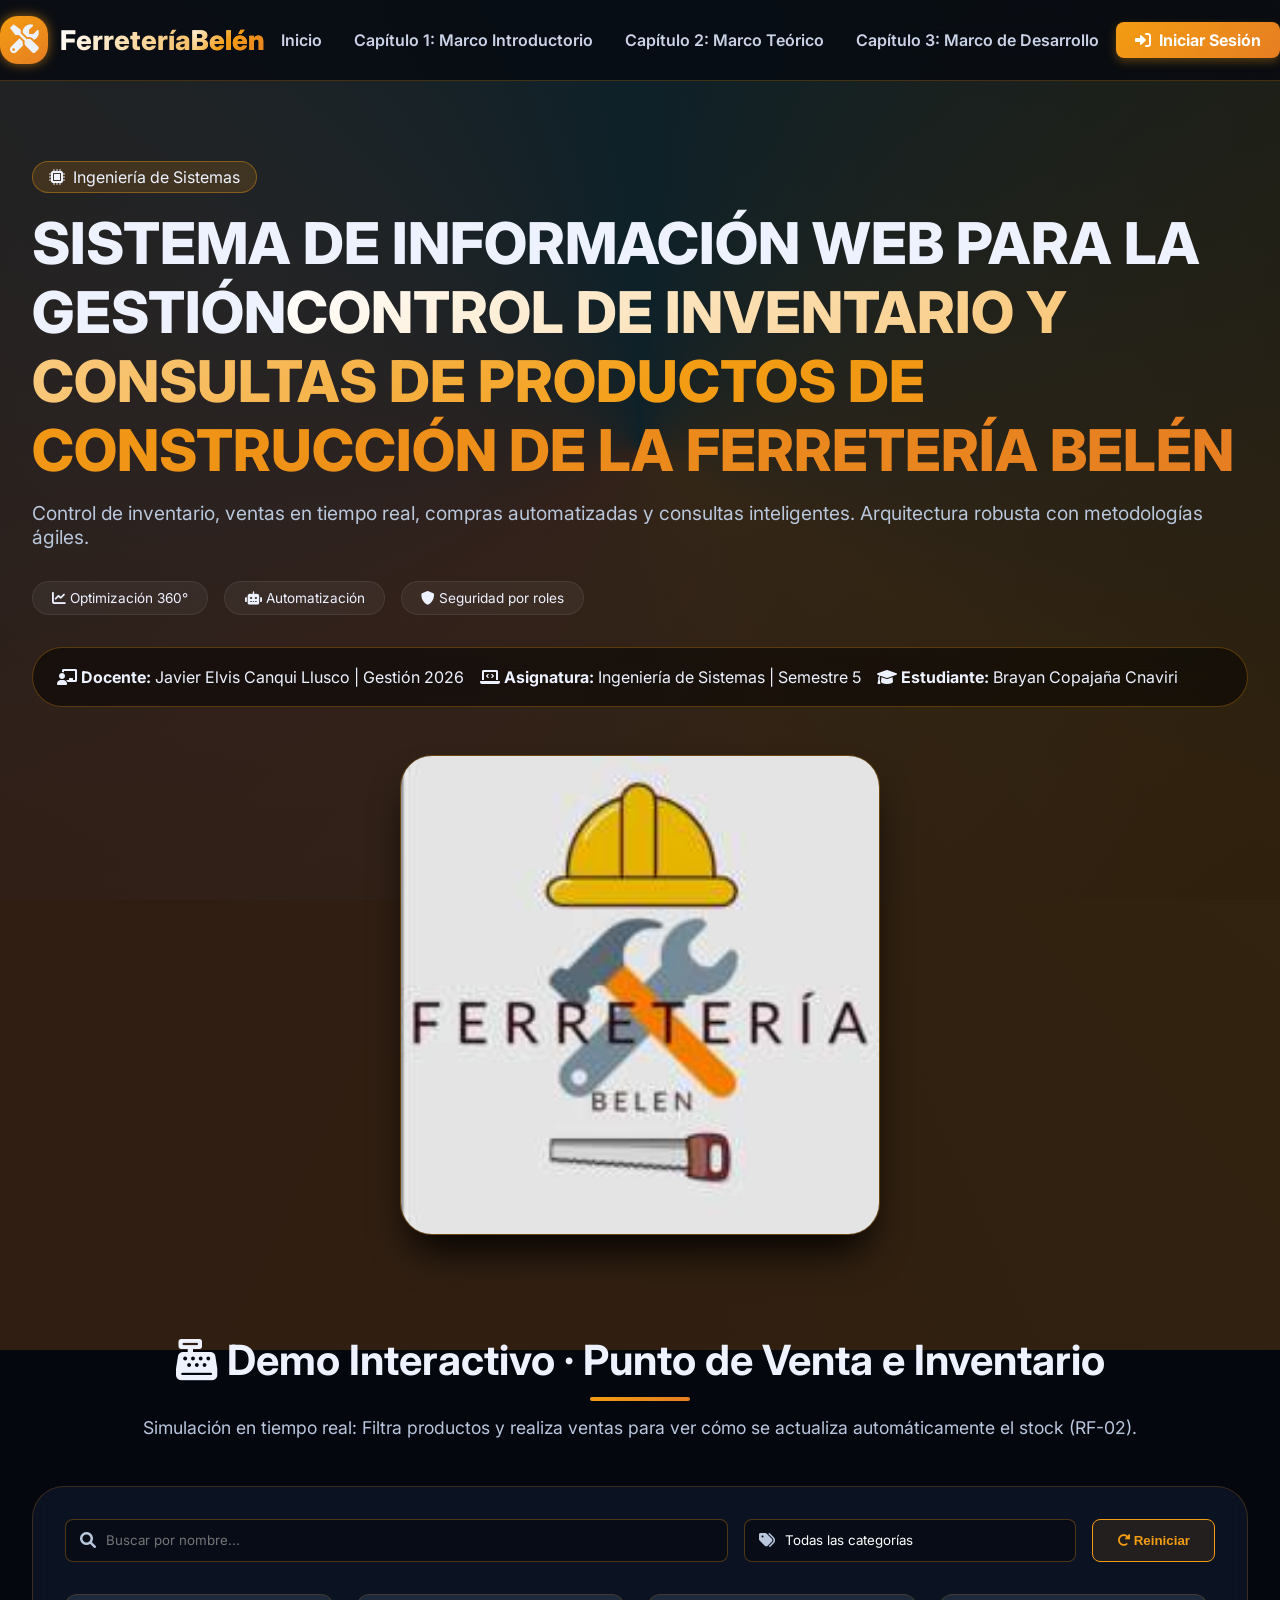
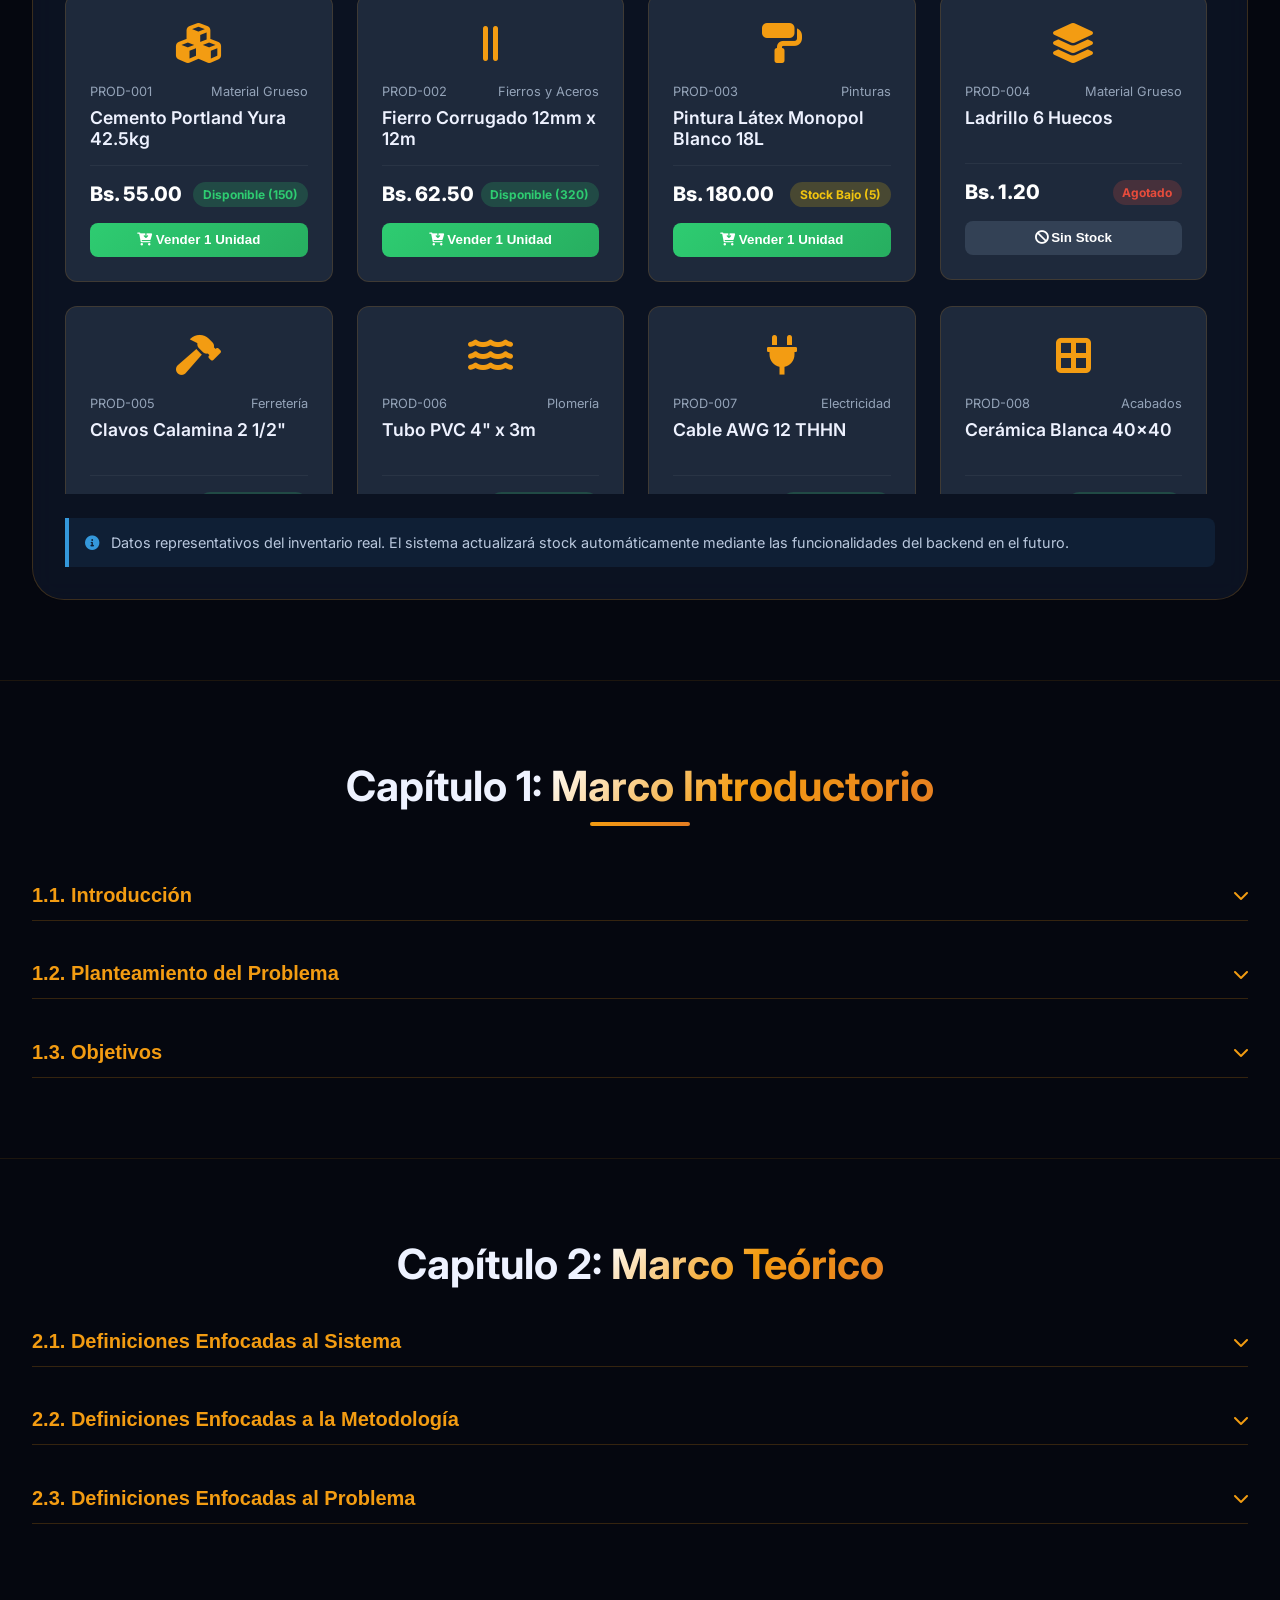
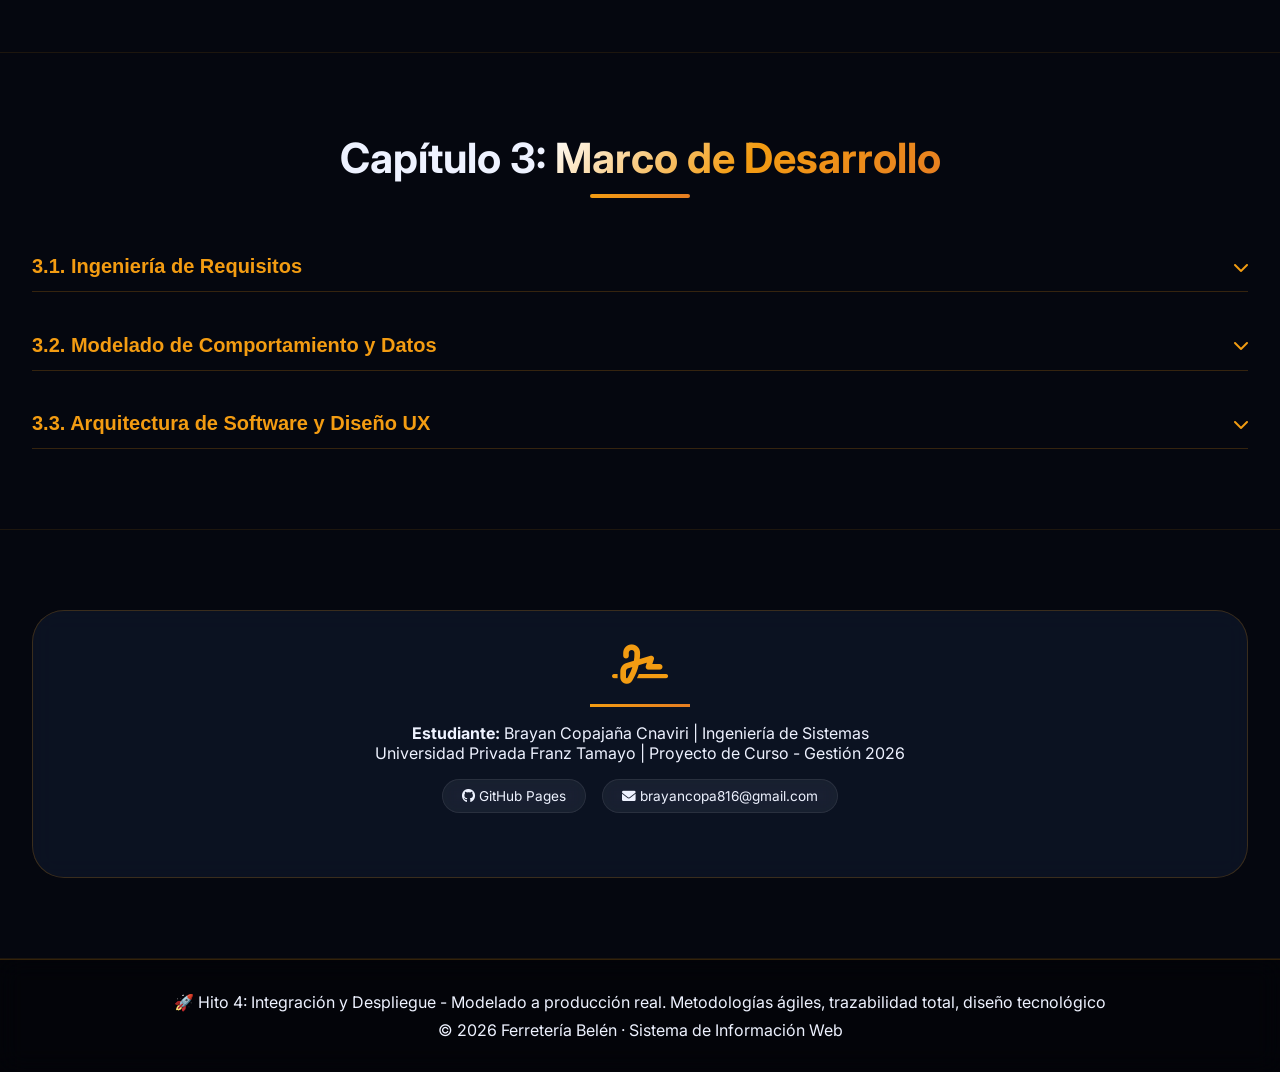
<file: index.html>
<!DOCTYPE html>
<html lang="es">
<head>
    <meta charset="UTF-8">
    <meta name="viewport" content="width=device-width, initial-scale=1.0, viewport-fit=cover">
    <title>Ferretería Belén | Sistema de Gestión 4.0 - ISI-511</title>
    <!-- Google Fonts & Font Awesome 6 -->
    <link href="https://fonts.googleapis.com/css2?family=Inter:opsz,wght@14..32,300;400;600;700;800;900&display=swap" rel="stylesheet">
    <link rel="stylesheet" href="https://cdnjs.cloudflare.com/ajax/libs/font-awesome/6.0.0-beta3/css/all.min.css">
    <!-- CSS Propios -->
    <link rel="stylesheet" href="assets/css/style.css">
    <link rel="stylesheet" href="assets/css/responsive.css">
</head>
<body>
<div class="bg-aura"></div>

<header class="header">
    <div class="container nav-container">
        <div class="logo">
            <div class="logo-icon"><i class="fas fa-tools"></i></div>
            <div class="logo-text">Ferretería<span class="gradient-text">Belén</span></div>
        </div>
        <button class="mobile-toggle" id="menuToggle"><i class="fas fa-bars"></i></button>
        <nav class="nav-menu" id="navMenu">
            <ul>
                <li><a href="#inicio" class="nav-link">Inicio</a></li>
                <li><a href="#capitulo1" class="nav-link">Capítulo 1: Marco Introductorio</a></li>
                <li><a href="#capitulo2" class="nav-link">Capítulo 2: Marco Teórico</a></li>
                <li><a href="#capitulo3" class="nav-link">Capítulo 3: Marco de Desarrollo</a></li>
            </ul>
        </nav>

        <!-- Acceso al Sistema -->
        <div class="system-access" style="display: flex; gap: 1rem; align-items: center;">
            <a href="login.html" class="btn-login-static" style="background: linear-gradient(135deg, #f39c12, #e67e22); color: #fff; padding: 0.5rem 1.2rem; border-radius: 8px; font-weight: 700; text-decoration: none; display: flex; align-items: center; gap: 0.5rem; transition: 0.3s; box-shadow: 0 4px 10px rgba(243,156,18,0.3);">
                <i class="fas fa-sign-in-alt"></i> Iniciar Sesión
            </a>
        </div>
    </div>
</header>   

<main>
    <section id="inicio" class="hero">
        <div class="container hero-content">
            <div class="hero-text">
                <div class="hero-badge"><i class="fas fa-microchip"></i> Ingeniería de Sistemas </div>
                <h1>SISTEMA DE INFORMACIÓN WEB PARA LA GESTIÓN<span class="gradient-text">CONTROL DE INVENTARIO Y CONSULTAS DE PRODUCTOS DE CONSTRUCCIÓN DE LA FERRETERÍA BELÉN</span></h1>
                <p>Control de inventario, ventas en tiempo real, compras automatizadas y consultas inteligentes. Arquitectura robusta con metodologías ágiles.</p>
                <div class="stats-chip">
                    <span class="chip"><i class="fas fa-chart-line"></i> Optimización 360°</span>
                    <span class="chip"><i class="fas fa-robot"></i> Automatización</span>
                    <span class="chip"><i class="fas fa-shield-alt"></i> Seguridad por roles</span>
                </div>
                <div class="hero-card">
                    <div><i class="fas fa-chalkboard-user"></i> <strong>Docente:</strong> Javier Elvis Canqui Llusco | Gestión 2026</div>
                    <div><i class="fas fa-laptop-code"></i> <strong>Asignatura:</strong> Ingeniería de Sistemas | Semestre 5</div>
                    <div><i class="fas fa-graduation-cap"></i> <strong>Estudiante:</strong> Brayan Copajaña Cnaviri</div>
                </div>
            </div>
            <div class="hero-img">
                <img src="assets/img/Logo.jpg" alt="Dashboard Ferretería">
            </div>
        </div>
    </section>



    </section>

<!-- DEMO INTERACTIVO: Consulta de productos (simulación frontend) -->
<section id="demo" class="section demo-section" style="padding-top: 2rem;">
    <div class="container">
        <div class="section-header">
            <h2><i class="fas fa-cash-register"></i> Demo Interactivo · Punto de Venta e Inventario</h2>
            <div class="gradient-line"></div>
            <p style="color: #b9c7dd; margin-top: 1rem; font-size: 1.1rem;">Simulación en tiempo real: Filtra productos y realiza ventas para ver cómo se actualiza automáticamente el stock (RF-02).</p>
        </div>
        <div class="glass-card demo-card" style="padding: 2rem;">
            <div class="filters-bar" style="display: flex; gap: 1rem; margin-bottom: 2rem; flex-wrap: wrap;">
                <div class="search-box" style="flex: 2; position: relative;">
                    <i class="fas fa-search" style="position: absolute; left: 15px; top: 50%; transform: translateY(-50%); color: #b9c7dd;"></i>
                    <input type="text" id="searchInput" placeholder="Buscar por nombre..." aria-label="Buscar producto" style="width: 100%; background: rgba(0,0,0,0.3); border: 1px solid rgba(243,156,18,0.3); color: white; padding: 0.8rem 1rem 0.8rem 2.5rem; border-radius: 8px; outline: none; font-family: 'Inter', sans-serif;">
                </div>
                <div class="category-filter" style="flex: 1; position: relative;">
                    <i class="fas fa-tags" style="position: absolute; left: 15px; top: 50%; transform: translateY(-50%); color: #b9c7dd;"></i>
                    <select id="categorySelect" style="width: 100%; background: rgba(0,0,0,0.3); border: 1px solid rgba(243,156,18,0.3); color: white; padding: 0.8rem 1rem 0.8rem 2.5rem; border-radius: 8px; outline: none; font-family: 'Inter', sans-serif; appearance: none; cursor: pointer;">
                        <option value="all" style="background: #0a0f1f;">Todas las categorías</option>
                    </select>
                </div>
                <button id="resetFilterBtn" class="btn-reset" style="background: rgba(243,156,18,0.1); border: 1px solid #f39c12; color: #f39c12; padding: 0.8rem 1.5rem; border-radius: 8px; cursor: pointer; transition: 0.3s; font-weight: 600;"><i class="fas fa-rotate-right"></i> Reiniciar</button>
            </div>
            
            <div id="productsContainer" class="products-grid-demo" style="display: grid; grid-template-columns: repeat(auto-fill, minmax(250px, 1fr)); gap: 1.5rem; margin-bottom: 1.5rem; max-height: 500px; overflow-y: auto; padding-right: 0.5rem;">
                <div class="loading-spinner" style="text-align: center; width: 100%; padding: 2rem; color: #f39c12;"><i class="fas fa-spinner fa-pulse"></i> Cargando catálogo...</div>
            </div>
            
            <div class="demo-info" style="background: rgba(52, 152, 219, 0.1); border-left: 4px solid #3498db; padding: 1rem; border-radius: 0 8px 8px 0; color: #b9c7dd; font-size: 0.9rem;">
                <i class="fas fa-info-circle" style="color: #3498db; margin-right: 0.5rem;"></i> Datos representativos del inventario real. El sistema actualizará stock automáticamente mediante las funcionalidades del backend en el futuro.
            </div>
        </div>
    </div>
</section>

<!-- CAPÍTULO 1: MARCO INTRODUCTORIO -->
<section id="capitulo1" class="section">
    <div class="container">
        <div class="section-header">
            <h2>Capítulo 1: <span class="gradient-text">Marco Introductorio</span></h2>
            <div class="gradient-line"></div>
        </div>
        
        <div class="content-block" style="margin-top: 2rem; color: #e2e8f0; line-height: 1.8;">

            <!-- 1.1 Introducción -->
            <div class="accordion-h3">
                <button class="accordion-btn" onclick="toggleAccordion(this)">
                    <span>1.1. Introducción</span>
                    <i class="fas fa-chevron-down accordion-icon"></i>
                </button>
            </div>
            <div class="accordion-content">
            <p style="margin-bottom: 1rem; padding-top: 1rem;">La transformación digital se ha convertido en un factor clave para mejorar la competitividad y eficiencia de las organizaciones, especialmente en pequeñas y medianas empresas dedicadas a actividades comerciales. En el sector ferretero, la gestión adecuada de inventarios, ventas y compras constituye un elemento fundamental para garantizar la disponibilidad de productos, optimizar recursos y brindar una atención eficiente a los clientes.</p>
            <p style="margin-bottom: 1rem;">La Ferretería Belén desarrolla actividades relacionadas con la comercialización de materiales y productos para la construcción, manejando un amplio catálogo de artículos que requieren un control permanente de existencias, movimientos de inventario y registro de transacciones comerciales. Sin embargo, gran parte de estos procesos se realizan de forma manual mediante registros físicos y anotaciones tradicionales, lo que limita la capacidad de administrar la información de manera eficiente y oportuna.</p>
            <p style="margin-bottom: 1rem;">Desde la perspectiva de la Ingeniería de Sistemas, la automatización de procesos mediante sistemas de información permite integrar datos, reducir errores operativos y proporcionar información confiable para la toma de decisiones. En este contexto, surge la necesidad de desarrollar un Sistema de Información Web para la Gestión, Control de Inventarios y Consultas de Productos de Construcción de la Ferretería Belén, orientado a optimizar los procesos administrativos y operativos mediante el uso de tecnologías web, bases de datos relacionales y mecanismos de control automatizado.</p>
            <p style="margin-bottom: 2rem;">La implementación de esta solución tecnológica permitirá centralizar la información de productos, ventas, compras y consultas, facilitando el acceso en tiempo real a los datos del negocio y contribuyendo al fortalecimiento de la gestión organizacional de la empresa.</p>
            </div>

            <!-- 1.2 Planteamiento del Problema -->
            <div class="accordion-h3">
                <button class="accordion-btn" onclick="toggleAccordion(this)">
                    <span>1.2. Planteamiento del Problema</span>
                    <i class="fas fa-chevron-down accordion-icon"></i>
                </button>
            </div>
            <div class="accordion-content">
            <p style="margin-bottom: 1rem;">Actualmente, la Ferretería Belén presenta deficiencias en la gestión y control de su inventario debido a la utilización de procedimientos manuales para el registro de productos, ventas y compras. Esta situación genera dificultades para mantener información actualizada sobre la disponibilidad de productos, ocasionando inconsistencias en los registros, errores humanos frecuentes y retrasos en las operaciones diarias. La ausencia de un sistema integrado impide realizar un seguimiento preciso de las entradas y salidas de inventario, provocando pérdidas económicas derivadas de productos vencidos, dañados o extraviados. Asimismo, existe dificultad para identificar productos con alta demanda, productos de baja rotación y niveles críticos de stock, afectando directamente la planificación de compras y la reposición de mercancías.</p>
            <p style="margin-bottom: 1.5rem;">Bajo este contexto, se formula la siguiente Pregunta Esencial desarrollada:</p>
            
            <div class="glass-card" style="margin-bottom: 1.5rem; text-align: center; border-left: 4px solid #f39c12;">
                <strong>¿Cómo diseñar e implementar un sistema de información web que permita automatizar, optimizar y asegurar el control del inventario en la Ferretería Belén, garantizando precisión en los registros, acceso en tiempo real a la información y soporte efectivo para la toma de decisiones?</strong>
            </div>

            <p style="margin-bottom: 1rem; padding-top: 1rem;">La presente investigación busca responder esta interrogante mediante el análisis, diseño y propuesta de una solución tecnológica que permita mejorar significativamente la gestión de inventarios, ventas, compras y consultas de productos dentro de la organización.</p>
            </div>

            <!-- 1.3 Objetivos -->
            <div class="accordion-h3">
                <button class="accordion-btn" onclick="toggleAccordion(this)">
                    <span>1.3. Objetivos</span>
                    <i class="fas fa-chevron-down accordion-icon"></i>
                </button>
            </div>
            <div class="accordion-content">

            <div class="accordion-h4">
                <button class="accordion-btn" onclick="toggleAccordion(this)">
                    <span>1.3.1. Objetivo General</span>
                    <i class="fas fa-chevron-down accordion-icon"></i>
                </button>
            </div>
            <div class="accordion-content">
            <div class="glass-card" style="margin-bottom: 1.5rem; margin-top:0.5rem;">
                <p>Desarrollar un sistema de información web para la gestión, control de inventarios y consulta de productos de construcción de la Ferretería Belén, mediante la integración de módulos de administración de productos, ventas, compras, reportes y consultas, con el propósito de automatizar los procesos operativos, garantizar la integridad de la información, optimizar el control del inventario y proporcionar soporte eficiente para la toma de decisiones administrativas.</p>
            </div>
            </div>

            <div class="accordion-h4">
                <button class="accordion-btn" onclick="toggleAccordion(this)">
                    <span>1.3.2. Objetivos Específicos</span>
                    <i class="fas fa-chevron-down accordion-icon"></i>
                </button>
            </div>
            <div class="accordion-content">
            <div class="glass-card" style="margin-bottom: 1.5rem; margin-top:0.5rem;">
                <ul style="margin-left: 0.5rem; list-style: none; padding-left: 0;">
                    <li style="margin-bottom: 0.8rem; padding-left: 1.5rem; text-indent: -1.5rem;"><i class="fas fa-check" style="color: #f39c12; margin-right: 0.5rem;"></i>Implementar un módulo de gestión de productos que permita registrar, actualizar, eliminar y consultar información relacionada con productos de construcción, incluyendo categorías, proveedores, precios y niveles de stock.</li>
                    <li style="margin-bottom: 0.8rem; padding-left: 1.5rem; text-indent: -1.5rem;"><i class="fas fa-check" style="color: #f39c12; margin-right: 0.5rem;"></i>Desarrollar un módulo de gestión de ventas que registre transacciones comerciales en tiempo real, genere comprobantes y actualice automáticamente las existencias disponibles en el inventario.</li>
                    <li style="margin-bottom: 0.8rem; padding-left: 1.5rem; text-indent: -1.5rem;"><i class="fas fa-check" style="color: #f39c12; margin-right: 0.5rem;"></i>Diseñar e implementar un módulo de gestión de compras a proveedores que permita registrar adquisiciones de productos y sincronizar automáticamente la actualización del stock almacenado.</li>
                    <li style="margin-bottom: 0.8rem; padding-left: 1.5rem; text-indent: -1.5rem;"><i class="fas fa-check" style="color: #f39c12; margin-right: 0.5rem;"></i>Implementar un módulo de consulta de productos que facilite la búsqueda y visualización de información mediante filtros por nombre, categoría, disponibilidad y características del producto.</li>
                    <li style="margin-bottom: 0.8rem; padding-left: 1.5rem; text-indent: -1.5rem;"><i class="fas fa-check" style="color: #f39c12; margin-right: 0.5rem;"></i>Desarrollar un módulo de generación de reportes que permita obtener información consolidada sobre inventarios, ventas, compras y ganancias para apoyar los procesos de control y toma de decisiones.</li>
                    <li style="margin-bottom: 0.8rem; padding-left: 1.5rem; text-indent: -1.5rem;"><i class="fas fa-check" style="color: #f39c12; margin-right: 0.5rem;"></i>Implementar un mecanismo de autenticación y control de acceso basado en roles de usuario, garantizando la seguridad, confidencialidad e integridad de la información gestionada por el sistema.</li>
                    <li style="margin-bottom: 0.8rem; padding-left: 1.5rem; text-indent: -1.5rem;"><i class="fas fa-check" style="color: #f39c12; margin-right: 0.5rem;"></i>Diseñar una arquitectura cliente-servidor basada en tecnologías web y bases de datos relacionales que asegure la disponibilidad, escalabilidad y mantenibilidad de la aplicación.</li>
                    <li style="margin-bottom: 0.8rem; padding-left: 1.5rem; text-indent: -1.5rem;"><i class="fas fa-check" style="color: #f39c12; margin-right: 0.5rem;"></i>Automatizar los procesos de actualización de inventario mediante reglas de negocio que controlen las entradas y salidas de productos derivadas de compras y ventas realizadas en el sistema.</li>
                </ul>
            </div>
            </div>
            </div><!-- /1.3 content -->

        </div>
    </div>
</section>

<!-- CAPÍTULO 2: MARCO TEÓRICO -->
<section id="capitulo2" class="section">
    <div class="container">
        <div class="section-header">
            <h2>Capítulo 2: <span class="gradient-text">Marco Teórico</span></h2>
        <div class="content-block" style="margin-top: 2rem; color: #e2e8f0; line-height: 1.8;">

            <!-- 2.1 Definiciones al Sistema -->
            <div class="accordion-h3">
                <button class="accordion-btn" onclick="toggleAccordion(this)">
                    <span>2.1. Definiciones Enfocadas al Sistema</span>
                    <i class="fas fa-chevron-down accordion-icon"></i>
                </button>
            </div>
            <div class="accordion-content">

            <div class="accordion-h4">
                <button class="accordion-btn" onclick="toggleAccordion(this)">
                    <span>2.1.1. Sistema de Información Web</span>
                    <i class="fas fa-chevron-down accordion-icon"></i>
                </button>
            </div>
            <div class="accordion-content">
            <div class="glass-card" style="margin-bottom: 1.5rem; margin-top:0.5rem;">
                <p style="margin-bottom: 1rem;">Un sistema de información web es una aplicación informática desarrollada para gestionar, procesar, almacenar y distribuir información mediante tecnologías web, permitiendo el acceso a los datos a través de navegadores y redes de comunicación. Su finalidad es automatizar procesos organizacionales, mejorar la eficiencia operativa y proporcionar información confiable para la toma de decisiones.</p>
                <p>En el presente proyecto, el Sistema de Información Web para la Gestión, Control de Inventarios y Consultas de Productos de Construcción de la Ferretería Belén permitirá administrar productos, ventas, compras, consultas y reportes mediante una plataforma centralizada y accesible para los usuarios autorizados.</p>
            </div>
            </div>

            <div class="accordion-h4">
                <button class="accordion-btn" onclick="toggleAccordion(this)">
                    <span>2.1.2. Taxonomía del Sistema</span>
                    <i class="fas fa-chevron-down accordion-icon"></i>
                </button>
            </div>
            <div class="accordion-content">
            <div class="glass-card" style="margin-bottom: 1.5rem; margin-top:0.5rem;">
                <p style="margin-bottom: 1rem;">Voy a tomar como base la bibliográfica de Ian Sommerville en su obra "Ingeniería de Software" el presente proyecto se clasifica formalmente dentro de las categorías de aplicaciones interactivas basadas en transacciones o compras. La justificación es que según Sommerville, las aplicaciones interactivas basadas en transacciones son aquellos sistemas de software que se ejecutan en una computadora remota y los cuales los usuarios acceden desde sus propias terminales para interactuar con la base de datos centralizada.</p>
                <p>El autor destaca que la función principal de estos sistemas es procesar las peticiones de los usuarios para actualizar la información de la base de datos o extraer datos de la misma, siendo algunos ejemplos las aplicaciones de gestión empresarial o comercios electrónicos.</p>
            </div>
            </div>
            </div><!-- /2.1 content -->

            <!-- 2.2 Definiciones a la Metodología -->
            <div class="accordion-h3">
                <button class="accordion-btn" onclick="toggleAccordion(this)">
                    <span>2.2. Definiciones Enfocadas a la Metodología</span>
                    <i class="fas fa-chevron-down accordion-icon"></i>
                </button>
            </div>
            <div class="accordion-content">

            <div class="accordion-h4">
                <button class="accordion-btn" onclick="toggleAccordion(this)">
                    <span>2.2.1. Metodología Ágil Scrum</span>
                    <i class="fas fa-chevron-down accordion-icon"></i>
                </button>
            </div>
            <div class="accordion-content">
            <div class="glass-card" style="margin-bottom: 1.5rem; margin-top:0.5rem;">
                <p style="margin-bottom: 1rem;">Scrum es una metodología ágil utilizada para el desarrollo de software mediante procesos iterativos e incrementales. Su objetivo principal es entregar funcionalidades de valor en ciclos cortos denominados Sprints, permitiendo una rápida adaptación a cambios en los requerimientos.</p>
                <p>Para el desarrollo del sistema de la Ferretería Belén, Scrum permitirá organizar el trabajo en módulos funcionales como gestión de productos, ventas, compras, consultas y reportes.</p>
            </div>
            </div>

            <div class="accordion-h4">
                <button class="accordion-btn" onclick="toggleAccordion(this)">
                    <span>2.2.2. Ingeniería de Requisitos</span>
                    <i class="fas fa-chevron-down accordion-icon"></i>
                </button>
            </div>
            <div class="accordion-content">
            <div class="glass-card" style="margin-bottom: 1.5rem; margin-top:0.5rem;">
                <p style="margin-bottom: 1rem;">La Ingeniería de Requisitos es la disciplina encargada de identificar, analizar, documentar y validar las necesidades de los usuarios y de la organización. Constituye la base para el diseño y construcción de sistemas de software.</p>
                <p>En el proyecto se identificaron requisitos funcionales relacionados con la gestión de productos, ventas, compras, consultas y generación de reportes, además de requisitos no funcionales asociados a seguridad, compatibilidad y rendimiento.</p>
            </div>
            </div>

            <div class="accordion-h4">
                <button class="accordion-btn" onclick="toggleAccordion(this)">
                    <span>2.2.3. Diagramas de Casos de Uso (UML)</span>
                    <i class="fas fa-chevron-down accordion-icon"></i>
                </button>
            </div>
            <div class="accordion-content">
            <div class="glass-card" style="margin-bottom: 1.5rem; margin-top:0.5rem;">
                <p style="margin-bottom: 1rem;">Los Diagramas de Casos de Uso forman parte del Lenguaje Unificado de Modelado (UML) y permiten representar gráficamente la interacción entre los actores y las funcionalidades del sistema.</p>
                <p>En el sistema de la Ferretería Belén, los principales actores son el Administrador y el Cliente. Los casos de uso identificados incluyen iniciar sesión, gestionar productos, gestionar ventas, gestionar compras a proveedores, consultar productos y generar reportes.</p>
            </div>
            </div>

            <div class="accordion-h4">
                <button class="accordion-btn" onclick="toggleAccordion(this)">
                    <span>2.2.4. Modelo Entidad Relación (DER)</span>
                    <i class="fas fa-chevron-down accordion-icon"></i>
                </button>
            </div>
            <div class="accordion-content">
            <div class="glass-card" style="margin-bottom: 1.5rem; margin-top:0.5rem;">
                <p style="margin-bottom: 1rem;">El Modelo Entidad Relación (DER) es una técnica de modelado de datos utilizada para representar la estructura lógica de una base de datos mediante entidades, atributos y relaciones.</p>
                <p>En el presente proyecto, el DER permite representar entidades como Productos, Ventas, Compras, Clientes, Proveedores, Usuarios y Empleados, definiendo las relaciones necesarias para garantizar la integridad y consistencia de la información almacenada en la base de datos.</p>
            </div>
            </div>
            </div><!-- /2.2 content -->

            <!-- 2.3 Definiciones al Problema -->
            <div class="accordion-h3">
                <button class="accordion-btn" onclick="toggleAccordion(this)">
                    <span>2.3. Definiciones Enfocadas al Problema</span>
                    <i class="fas fa-chevron-down accordion-icon"></i>
                </button>
            </div>
            <div class="accordion-content">

            <div class="accordion-h4">
                <button class="accordion-btn" onclick="toggleAccordion(this)">
                    <span>2.3.1. Glosario Técnico</span>
                    <i class="fas fa-chevron-down accordion-icon"></i>
                </button>
            </div>
            <div class="accordion-content">
            <div class="glass-card" style="margin-bottom: 1.5rem; margin-top:0.5rem;">
                <ul style="margin-left: 0.5rem; list-style: none; padding-left: 0;">
                    <li style="margin-bottom: 0.8rem; padding-left: 1.5rem; text-indent: -1.5rem;"><i class="fas fa-angle-right" style="color: #f39c12; margin-right: 0.5rem;"></i><strong>Inventario:</strong> Conjunto de productos almacenados disponibles para su comercialización.</li>
                    <li style="margin-bottom: 0.8rem; padding-left: 1.5rem; text-indent: -1.5rem;"><i class="fas fa-angle-right" style="color: #f39c12; margin-right: 0.5rem;"></i><strong>Stock:</strong> Cantidad existente de un producto dentro del inventario.</li>
                    <li style="margin-bottom: 0.8rem; padding-left: 1.5rem; text-indent: -1.5rem;"><i class="fas fa-angle-right" style="color: #f39c12; margin-right: 0.5rem;"></i><strong>Producto:</strong> Artículo de construcción comercializado por la Ferretería Belén.</li>
                    <li style="margin-bottom: 0.8rem; padding-left: 1.5rem; text-indent: -1.5rem;"><i class="fas fa-angle-right" style="color: #f39c12; margin-right: 0.5rem;"></i><strong>Proveedor:</strong> Empresa o persona encargada de suministrar productos a la ferretería.</li>
                    <li style="margin-bottom: 0.8rem; padding-left: 1.5rem; text-indent: -1.5rem;"><i class="fas fa-angle-right" style="color: #f39c12; margin-right: 0.5rem;"></i><strong>Venta:</strong> Transacción comercial mediante la cual se registra la salida de productos.</li>
                    <li style="margin-bottom: 0.8rem; padding-left: 1.5rem; text-indent: -1.5rem;"><i class="fas fa-angle-right" style="color: #f39c12; margin-right: 0.5rem;"></i><strong>Compra:</strong> Proceso de adquisición de productos provenientes de proveedores.</li>
                    <li style="margin-bottom: 0.8rem; padding-left: 1.5rem; text-indent: -1.5rem;"><i class="fas fa-angle-right" style="color: #f39c12; margin-right: 0.5rem;"></i><strong>Cliente:</strong> Persona que adquiere productos ofrecidos por la ferretería.</li>
                    <li style="margin-bottom: 0.8rem; padding-left: 1.5rem; text-indent: -1.5rem;"><i class="fas fa-angle-right" style="color: #f39c12; margin-right: 0.5rem;"></i><strong>Reporte:</strong> Documento generado por el sistema con información de inventario, ventas o ganancias.</li>
                    <li style="margin-bottom: 0.8rem; padding-left: 1.5rem; text-indent: -1.5rem;"><i class="fas fa-angle-right" style="color: #f39c12; margin-right: 0.5rem;"></i><strong>Categoría:</strong> Clasificación para organizar los productos dentro del sistema.</li>
                </ul>
            </div>
            </div>

            <div class="accordion-h4">
                <button class="accordion-btn" onclick="toggleAccordion(this)">
                    <span>2.3.2. Reglas de Negocio</span>
                    <i class="fas fa-chevron-down accordion-icon"></i>
                </button>
            </div>
            <div class="accordion-content">
            <div class="glass-card" style="margin-bottom: 1.5rem; margin-top:0.5rem;">
                <ul style="margin-left: 0.5rem; list-style: none; padding-left: 0;">
                    <li style="margin-bottom: 0.8rem; padding-left: 2rem; text-indent: -2rem;"><strong style="color: #f39c12;">RN-01.</strong> Todo producto registrado debe pertenecer a una categoría existente.</li>
                    <li style="margin-bottom: 0.8rem; padding-left: 2rem; text-indent: -2rem;"><strong style="color: #f39c12;">RN-02.</strong> Todo producto debe estar asociado a un proveedor registrado en el sistema.</li>
                    <li style="margin-bottom: 0.8rem; padding-left: 2rem; text-indent: -2rem;"><strong style="color: #f39c12;">RN-03.</strong> No se podrá realizar una venta si el stock disponible es menor a la cantidad solicitada.</li>
                    <li style="margin-bottom: 0.8rem; padding-left: 2rem; text-indent: -2rem;"><strong style="color: #f39c12;">RN-04.</strong> Cada venta debe actualizar automáticamente el stock del producto.</li>
                    <li style="margin-bottom: 0.8rem; padding-left: 2rem; text-indent: -2rem;"><strong style="color: #f39c12;">RN-05.</strong> Cada compra registrada debe incrementar automáticamente el inventario.</li>
                    <li style="margin-bottom: 0.8rem; padding-left: 2rem; text-indent: -2rem;"><strong style="color: #f39c12;">RN-06.</strong> Solo los usuarios autenticados podrán acceder a las funcionalidades administrativas.</li>
                    <li style="margin-bottom: 0.8rem; padding-left: 2rem; text-indent: -2rem;"><strong style="color: #f39c12;">RN-07.</strong> Los clientes únicamente podrán realizar consultas de productos y disponibilidad.</li>
                    <li style="margin-bottom: 0.8rem; padding-left: 2rem; text-indent: -2rem;"><strong style="color: #f39c12;">RN-08.</strong> El sistema deberá registrar la fecha y hora de cada compra y venta realizada.</li>
                    <li style="margin-bottom: 0.8rem; padding-left: 2rem; text-indent: -2rem;"><strong style="color: #f39c12;">RN-09.</strong> Todo reporte deberá generarse utilizando información almacenada en la base de datos.</li>
                    <li style="margin-bottom: 0.8rem; padding-left: 2rem; text-indent: -2rem;"><strong style="color: #f39c12;">RN-10.</strong> Los productos con stock igual a cero serán considerados productos agotados.</li>
                </ul>
            </div>
            </div><!-- /2.3.2 content -->
            </div><!-- /2.3 content -->
        </div>
    </div>
</section>

<!-- CAPÍTULO 3: MARCO DE DESARROLLO -->
<section id="capitulo3" class="section">
    <div class="container">
        <div class="section-header">
            <h2>Capítulo 3: <span class="gradient-text">Marco de Desarrollo</span></h2>
            <div class="gradient-line"></div>
        </div>

        <div class="content-block" style="margin-top: 2rem; color: #e2e8f0; line-height: 1.8;">
            
            <div class="accordion-h3">
                <button class="accordion-btn" onclick="toggleAccordion(this)">
                    <span>3.1. Ingeniería de Requisitos</span>
                    <i class="fas fa-chevron-down accordion-icon"></i>
                </button>
            </div>
            <div class="accordion-content">
            
            <div class="accordion-h4">
                <button class="accordion-btn" onclick="toggleAccordion(this)">
                    <span>3.1.1. Especificación de Requisitos</span>
                    <i class="fas fa-chevron-down accordion-icon"></i>
                </button>
            </div>
            <div class="accordion-content">
            <p style="margin-bottom: 1.5rem;">La especificación de requisitos permite identificar y documentar las necesidades del sistema, describiendo las funciones que deberá realizar y las condiciones de calidad que deberá cumplir. Estos requisitos sirven como base para el diseño, desarrollo y validación del sistema web de la ferretería “Belén”.</p>

            <div class="accordion-h4" style="margin-left: 1rem;">
                <button class="accordion-btn" onclick="toggleAccordion(this)">
                    <span>3.1.1.1. Requisitos Funcionales (RF)</span>
                    <i class="fas fa-chevron-down accordion-icon"></i>
                </button>
            </div>
            <div class="accordion-content">
            <p style="margin-bottom: 1rem;">Los requisitos funcionales describen las funciones y procesos que el sistema debe ejecutar para satisfacer las necesidades del usuario. Estos requisitos definen las operaciones principales del sistema, como el registro de productos, control de ventas, consultas y generación de reportes.</p>

            <div class="table-wrapper" style="margin-bottom: 2rem;">
                <table class="styled-table" style="width: 100%; border-collapse: collapse;">
                    <thead>
                        <tr>
                            <th>Código</th>
                            <th>Hallazgo (Dato)</th>
                            <th>Requisito Funcional Redactado</th>
                            <th>Clasificación</th>
                            <th>Prioridad MoSCoW</th>
                        </tr>
                    </thead>
                    <tbody>
                        <tr>
                            <td><strong>RF-01</strong></td>
                            <td>“El administrador necesita registrar rápidamente los productos de construcción para mantener actualizado el inventario”.</td>
                            <td>El sistema debe permitir registrar productos mediante formularios web para almacenar información de nombre, categoría, precio, stock y proveedor.</td>
                            <td>Gestión de inventario</td>
                            <td><span class="moscow" style="background-color: #e74c3c; padding: 0.2rem 0.5rem; border-radius: 4px; color: white; font-weight: bold;">M (Must)</span></td>
                        </tr>
                        <tr>
                            <td><strong>RF-02</strong></td>
                            <td>“El encargado de ventas necesita actualizar automáticamente el stock después de cada venta”.</td>
                            <td>El sistema debe actualizar automáticamente el inventario cuando se registre una venta para mantener información correcta del stock disponible.</td>
                            <td>Control de inventario</td>
                            <td><span class="moscow" style="background-color: #e74c3c; padding: 0.2rem 0.5rem; border-radius: 4px; color: white; font-weight: bold;">M (Must)</span></td>
                        </tr>
                        <tr>
                            <td><strong>RF-03</strong></td>
                            <td>“Los clientes quieren buscar productos de forma rápida por nombre o categoría”.</td>
                            <td>El sistema debe permitir buscar productos mediante filtros por nombre, categoría o disponibilidad para facilitar la consulta de productos.</td>
                            <td>Consulta y búsqueda</td>
                            <td><span class="moscow" style="background-color: #f39c12; padding: 0.2rem 0.5rem; border-radius: 4px; color: #0f172a; font-weight: bold;">S (Should)</span></td>
                        </tr>
                        <tr>
                            <td><strong>RF-04</strong></td>
                            <td>“El administrador desea generar reportes de ventas y ganancias mensuales”.</td>
                            <td>El sistema debe generar reportes de ventas e inventario utilizando la información almacenada en la base de datos para apoyar la toma de decisiones.</td>
                            <td>Reportes administrativos</td>
                            <td><span class="moscow" style="background-color: #f39c12; padding: 0.2rem 0.5rem; border-radius: 4px; color: #0f172a; font-weight: bold;">S (Should)</span></td>
                        </tr>
                        <tr>
                            <td><strong>RF-05</strong></td>
                            <td>“El administrador necesita registrar compras realizadas a proveedores”.</td>
                            <td>El sistema debe registrar compras a proveedores mediante formularios de adquisición para actualizar automáticamente el stock del inventario.</td>
                            <td>Gestión de compras</td>
                            <td><span class="moscow" style="background-color: #e74c3c; padding: 0.2rem 0.5rem; border-radius: 4px; color: white; font-weight: bold;">M (Must)</span></td>
                        </tr>
                    </tbody>
                </table>
            </div>

            </div><!-- /3.1.1.1 content -->

            <div class="accordion-h4" style="margin-left: 1rem;">
                <button class="accordion-btn" onclick="toggleAccordion(this)">
                    <span>3.1.1.2. Requerimientos No Funcionales (RNF)</span>
                    <i class="fas fa-chevron-down accordion-icon"></i>
                </button>
            </div>
            <div class="accordion-content">
            <p style="margin-bottom: 1rem; padding-top: 0.5rem;">Los requerimientos no funcionales describen las características de calidad y restricciones técnicas que debe cumplir el sistema. Estos requisitos garantizan aspectos como seguridad, compatibilidad, rendimiento y usabilidad, asegurando un funcionamiento eficiente y confiable del sistema web.</p>

            <div class="table-wrapper">
                <table class="styled-table" style="width: 100%; border-collapse: collapse;">
                    <thead>
                        <tr>
                            <th>Código</th>
                            <th>Hallazgo (Dato)</th>
                            <th>Requisito No Funcional Redactado</th>
                            <th>Tipo de Calidad</th>
                            <th>Prioridad MoSCoW</th>
                        </tr>
                    </thead>
                    <tbody>
                        <tr>
                            <td><strong>RNF-01</strong></td>
                            <td>“Los usuarios quieren que la información del sistema esté protegida contra accesos no autorizados”.</td>
                            <td>El acceso al sistema deberá estar protegido mediante autenticación de usuarios y contraseñas para garantizar la seguridad de la información.</td>
                            <td>Seguridad</td>
                            <td><span class="moscow" style="background-color: #e74c3c; padding: 0.2rem 0.5rem; border-radius: 4px; color: white; font-weight: bold;">M (Must)</span></td>
                        </tr>
                        <tr>
                            <td><strong>RNF-02</strong></td>
                            <td>“El administrador necesita que el sistema funcione correctamente en computadoras y navegadores actuales”.</td>
                            <td>La interfaz del sistema deberá ser compatible con navegadores web modernos para garantizar accesibilidad y usabilidad.</td>
                            <td>Compatibilidad y usabilidad</td>
                            <td><span class="moscow" style="background-color: #f39c12; padding: 0.2rem 0.5rem; border-radius: 4px; color: #0f172a; font-weight: bold;">S (Should)</span></td>
                        </tr>
                    </tbody>
                </table>
            </div>

            </div><!-- /3.1.1.2 content -->
            </div><!-- /3.1.1 content -->

            <div class="accordion-h4">
                <button class="accordion-btn" onclick="toggleAccordion(this)">
                    <span>3.1.2. Priorización</span>
                    <i class="fas fa-chevron-down accordion-icon"></i>
                </button>
            </div>
            <div class="accordion-content">
            <div class="glass-card" style="margin-bottom: 1.5rem;">
                <p style="margin-bottom: 1rem;">El Producto Mínimo Viable (MVP) del Sistema de Información Web para la Ferretería Belén estará conformado por los requisitos clasificados como Must Have:</p>
                <ul style="margin-left: 0.5rem; list-style: none; padding-left: 0; margin-bottom: 1rem;">
                    <li style="margin-bottom: 0.5rem; padding-left: 1.5rem; text-indent: -1.5rem;"><i class="fas fa-star" style="color: #f39c12; margin-right: 0.5rem;"></i><strong>RF-01:</strong> Gestión de Productos.</li>
                    <li style="margin-bottom: 0.5rem; padding-left: 1.5rem; text-indent: -1.5rem;"><i class="fas fa-star" style="color: #f39c12; margin-right: 0.5rem;"></i><strong>RF-02:</strong> Actualización automática de inventario por ventas.</li>
                    <li style="margin-bottom: 0.5rem; padding-left: 1.5rem; text-indent: -1.5rem;"><i class="fas fa-star" style="color: #f39c12; margin-right: 0.5rem;"></i><strong>RF-05:</strong> Gestión de Compras a Proveedores.</li>
                </ul>
                <p style="margin-bottom: 1rem;">Estas funcionalidades permiten administrar el inventario, registrar movimientos de entrada y salida de productos y mantener actualizado el stock en tiempo real, resolviendo el problema principal identificado en la organización.</p>
                <p>Los requisitos RF-03 y RF-04 se consideran mejoras de segunda prioridad para versiones posteriores del sistema, ya que complementan la funcionalidad principal mediante consultas avanzadas y generación de reportes administrativos.</p>
            </div>
            </div><!-- /3.1.2 accordion-content -->

            <div class="accordion-h4">
                <button class="accordion-btn" onclick="toggleAccordion(this)">
                    <span>3.1.3. Matriz de Trazabilidad (RTM)</span>
                    <i class="fas fa-chevron-down accordion-icon"></i>
                </button>
            </div>
            <div class="accordion-content">
            <div class="table-wrapper" style="margin-bottom: 2rem;">
                <table class="styled-table" style="width: 100%; border-collapse: collapse;">
                    <thead>
                        <tr>
                            <th>Objetivo Específico</th>
                            <th>Requisito Funcional (RF)</th>
                            <th>Caso de Uso</th>
                            <th>Entidad del DER</th>
                        </tr>
                    </thead>
                    <tbody>
                        <tr>
                            <td>Implementar un módulo de gestión de productos que permita almacenar y gestionar información detallada como nombre, categoría, precio, stock y proveedor.</td>
                            <td><strong>RF-01:</strong> El sistema debe permitir registrar productos mediante formularios web para almacenar información de nombre, categoría, precio, stock y proveedor.</td>
                            <td>Gestión de Productos</td>
                            <td>Productos, Categorías, Proveedores, Lote_productos</td>
                        </tr>
                        <tr>
                            <td>Implementar un módulo de gestión de productos que permita almacenar y gestionar información detallada como nombre, categoría, precio, stock y proveedor.</td>
                            <td><strong>RF-02:</strong> El sistema debe actualizar automáticamente el inventario cuando se registre una venta.</td>
                            <td>Gestión de Productos</td>
                            <td>Productos, Venta_productos</td>
                        </tr>
                        <tr>
                            <td>Diseñar una interfaz web accesible para los clientes, que permita visualizar de forma clara y ordenada los productos disponibles en venta.</td>
                            <td><strong>RF-03:</strong> El sistema debe permitir buscar productos mediante filtros por nombre, categoría o disponibilidad.</td>
                            <td>Consulta de Productos</td>
                            <td>Productos, Categorías</td>
                        </tr>
                        <tr>
                            <td>Diseñar una interfaz web accesible para los clientes, que permita visualizar de forma clara y ordenada los productos disponibles en venta.</td>
                            <td><strong>RF-03:</strong> El sistema debe permitir consultar productos disponibles en stock.</td>
                            <td>Consulta de Productos</td>
                            <td>Productos</td>
                        </tr>
                        <tr>
                            <td>Crear un módulo de control de ventas que registre las transacciones realizadas, incluyendo fecha, productos vendidos, cantidad y total de la venta.</td>
                            <td><strong>RF-02:</strong> El sistema debe actualizar automáticamente el inventario cuando se registre una venta.</td>
                            <td>Gestión de Ventas</td>
                            <td>Ventas, Venta_productos, Productos, Clientes</td>
                        </tr>
                        <tr>
                            <td>Crear un módulo de control de ventas que registre las transacciones realizadas, incluyendo fecha, productos vendidos, cantidad y total de la venta.</td>
                            <td><strong>RF-04:</strong> El sistema debe generar reportes de ventas e inventario utilizando la información almacenada en la base de datos.</td>
                            <td>Generación de Reportes</td>
                            <td>Ventas, Venta_productos, Productos</td>
                        </tr>
                        <tr>
                            <td>Diseñar un módulo de compras a proveedores que permita registrar adquisiciones y actualizar el stock.</td>
                            <td><strong>RF-05:</strong> El sistema debe registrar compras a proveedores mediante formularios de adquisición para actualizar automáticamente el stock del inventario.</td>
                            <td>Gestión de Compra Proveedores</td>
                            <td>Compras, Compra_productos, Proveedores, Productos</td>
                        </tr>
                        <tr>
                            <td>Generar reportes automatizados de inventario, ventas y ganancias para apoyar la toma de decisiones.</td>
                            <td><strong>RF-04:</strong> El sistema debe generar reportes de ventas, inventario y ganancias.</td>
                            <td>Generación de Reportes</td>
                            <td>Ventas, Compras, Productos, Compra_productos, Venta_productos</td>
                        </tr>
                        <tr>
                            <td>Implementar un sistema de autenticación y control de accesos mediante roles de usuario y validación de credenciales.</td>
                            <td><strong>RF-06:</strong> El sistema debe permitir autenticación de usuarios y control de accesos según roles.</td>
                            <td>Iniciar Sesión</td>
                            <td>Usuarios, Empleados</td>
                        </tr>
                        <tr>
                            <td>Automatizar la actualización del stock de productos mediante procesos sincronizados de compras y ventas.</td>
                            <td><strong>RF-02:</strong> El sistema debe actualizar automáticamente el stock tras ventas.<br><br><strong>RF-05:</strong> El sistema debe actualizar automáticamente el stock tras compras.</td>
                            <td>Gestión de Ventas / Gestión de Compra Proveedores</td>
                            <td>Productos, Venta_productos, Compra_productos</td>
                        </tr>
                    </tbody>
                </table>
            </div>

            </div><!-- /3.1.3 RTM -->
            </div><!-- /3.1 content -->

            <!-- 3.2 Modelado -->
            <div class="accordion-h3">
                <button class="accordion-btn" onclick="toggleAccordion(this)">
                    <span>3.2. Modelado de Comportamiento y Datos</span>
                    <i class="fas fa-chevron-down accordion-icon"></i>
                </button>
            </div>
            <div class="accordion-content">

            <div class="accordion-h4">
                <button class="accordion-btn" onclick="toggleAccordion(this)">
                    <span>3.2.1. Diagrama UML Caso de Uso</span>
                    <i class="fas fa-chevron-down accordion-icon"></i>
                </button>
            </div>
            <div class="accordion-content">
            
            <!-- CASO DE USO GENERAL -->
            <div class="glass-card" style="text-align: center; margin-bottom: 2.5rem; padding: 2rem;">
                <h5 style="color: #f39c12; margin-bottom: 1.5rem; font-size: 1.2rem;"><i class="fas fa-sitemap" style="margin-right: 0.5rem;"></i>Diagrama de Casos de Uso General</h5>
                <img src="assets/img/CASO DE USO GENERAL.png" alt="Diagrama de Casos de Uso General" style="max-width: 100%; border-radius: 8px; border: 1px solid rgba(255, 255, 255, 0.1);">
            </div>

            <!-- CASOS DE USO ESPECÍFICOS -->
            <div style="display: grid; grid-template-columns: repeat(auto-fit, minmax(300px, 1fr)); gap: 1.5rem; margin-bottom: 2rem;">
                <div class="glass-card" style="text-align: center; padding: 1.5rem;">
                    <h5 style="color: #e2e8f0; margin-bottom: 1rem;"><i class="fas fa-project-diagram" style="color: #f39c12; margin-right: 0.5rem;"></i>Caso de Uso 1</h5>
                    <img src="assets/img/CASO DE USO 1.png" alt="Caso de Uso 1" style="max-width: 100%; border-radius: 8px; border: 1px solid rgba(255, 255, 255, 0.1);">
                </div>
                <div class="glass-card" style="text-align: center; padding: 1.5rem;">
                    <h5 style="color: #e2e8f0; margin-bottom: 1rem;"><i class="fas fa-project-diagram" style="color: #f39c12; margin-right: 0.5rem;"></i>Caso de Uso 2</h5>
                    <img src="assets/img/CASO DE USO 2.png" alt="Caso de Uso 2" style="max-width: 100%; border-radius: 8px; border: 1px solid rgba(255, 255, 255, 0.1);">
                </div>
                <div class="glass-card" style="text-align: center; padding: 1.5rem;">
                    <h5 style="color: #e2e8f0; margin-bottom: 1rem;"><i class="fas fa-project-diagram" style="color: #f39c12; margin-right: 0.5rem;"></i>Caso de Uso 3</h5>
                    <img src="assets/img/CASO DE USO 3.png" alt="Caso de Uso 3" style="max-width: 100%; border-radius: 8px; border: 1px solid rgba(255, 255, 255, 0.1);">
                </div>
                <div class="glass-card" style="text-align: center; padding: 1.5rem;">
                    <h5 style="color: #e2e8f0; margin-bottom: 1rem;"><i class="fas fa-project-diagram" style="color: #f39c12; margin-right: 0.5rem;"></i>Caso de Uso 4</h5>
                    <img src="assets/img/CASO DE USO 4.png" alt="Caso de Uso 4" style="max-width: 100%; border-radius: 8px; border: 1px solid rgba(255, 255, 255, 0.1);">
                </div>
                <div class="glass-card" style="text-align: center; padding: 1.5rem;">
                    <h5 style="color: #e2e8f0; margin-bottom: 1rem;"><i class="fas fa-project-diagram" style="color: #f39c12; margin-right: 0.5rem;"></i>Caso de Uso 5</h5>
                    <img src="assets/img/CASO DE USO 5.png" alt="Caso de Uso 5" style="max-width: 100%; border-radius: 8px; border: 1px solid rgba(255, 255, 255, 0.1);">
                </div>
                <div class="glass-card" style="text-align: center; padding: 1.5rem;">
                    <h5 style="color: #e2e8f0; margin-bottom: 1rem;"><i class="fas fa-project-diagram" style="color: #f39c12; margin-right: 0.5rem;"></i>Caso de Uso 6</h5>
                    <img src="assets/img/CASO DE USO 6.png" alt="Caso de Uso 6" style="max-width: 100%; border-radius: 8px; border: 1px solid rgba(255, 255, 255, 0.1);">
                </div>
            </div>

            <!-- 3.2.1.1 DIAGRAMAS DE SECUENCIA -->
            <div class="accordion-h4" style="margin-left: 1rem;">
                <button class="accordion-btn" onclick="toggleAccordion(this)">
                    <span>3.2.1.1. Diagrama de Secuencia</span>
                    <i class="fas fa-chevron-down accordion-icon"></i>
                </button>
            </div>
            <div class="accordion-content">
                

                <div style="display: grid; grid-template-columns: repeat(auto-fit, minmax(300px, 1fr)); gap: 1.5rem; margin-bottom: 2rem;">
                    <div class="glass-card" style="text-align: center; padding: 1.5rem;">
                        <h5 style="color: #e2e8f0; margin-bottom: 1rem;"><i class="fas fa-random" style="color: #f39c12; margin-right: 0.5rem;"></i>Login</h5>
                        <img src="assets/img/DIAGRAMA DE SECUENCIA LOGIN.png" alt="Secuencia Login" style="max-width: 100%; border-radius: 8px; border: 1px solid rgba(255, 255, 255, 0.1);">
                    </div>
                    <div class="glass-card" style="text-align: center; padding: 1.5rem;">
                        <h5 style="color: #e2e8f0; margin-bottom: 1rem;"><i class="fas fa-random" style="color: #f39c12; margin-right: 0.5rem;"></i>Gestión de Productos</h5>
                        <img src="assets/img/DIAGRAMA DE SECUENCIA GESTION DE PERODUCTOS.png" alt="Secuencia Productos" style="max-width: 100%; border-radius: 8px; border: 1px solid rgba(255, 255, 255, 0.1);">
                    </div>
                    <div class="glass-card" style="text-align: center; padding: 1.5rem;">
                        <h5 style="color: #e2e8f0; margin-bottom: 1rem;"><i class="fas fa-random" style="color: #f39c12; margin-right: 0.5rem;"></i>Gestión de Ventas</h5>
                        <img src="assets/img/DIAGRAMA DE SECUENCIA GESTION DE VENTAS.png" alt="Secuencia Ventas" style="max-width: 100%; border-radius: 8px; border: 1px solid rgba(255, 255, 255, 0.1);">
                    </div>
                    <div class="glass-card" style="text-align: center; padding: 1.5rem;">
                        <h5 style="color: #e2e8f0; margin-bottom: 1rem;"><i class="fas fa-random" style="color: #f39c12; margin-right: 0.5rem;"></i>Gestión Compras Proveedores</h5>
                        <img src="assets/img/DIAGRAMA DE SECUENCIA GESTION DE COMPRAS PROVEEDORES.png" alt="Secuencia Compras" style="max-width: 100%; border-radius: 8px; border: 1px solid rgba(255, 255, 255, 0.1);">
                    </div>
                    <div class="glass-card" style="text-align: center; padding: 1.5rem;">
                        <h5 style="color: #e2e8f0; margin-bottom: 1rem;"><i class="fas fa-random" style="color: #f39c12; margin-right: 0.5rem;"></i>Consulta de Productos</h5>
                        <img src="assets/img/DIAGRAMA DE SECUENCIA CONSULTA DE PRODUCTOS.png" alt="Secuencia Consultas" style="max-width: 100%; border-radius: 8px; border: 1px solid rgba(255, 255, 255, 0.1);">
                    </div>
                    <div class="glass-card" style="text-align: center; padding: 1.5rem;">
                        <h5 style="color: #e2e8f0; margin-bottom: 1rem;"><i class="fas fa-random" style="color: #f39c12; margin-right: 0.5rem;"></i>Generación de Reportes</h5>
                        <img src="assets/img/DIAGRAMA DE SECUENCIA GENERACION DE REPORTES.png" alt="Secuencia Reportes" style="max-width: 100%; border-radius: 8px; border: 1px solid rgba(255, 255, 255, 0.1);">
                    </div>
                </div>
            </div><!-- /3.2.1.1 Secuencia -->

            <!-- 3.2.1.2 DIAGRAMA DE CLASES -->
            <div class="accordion-h4" style="margin-left: 1rem;">
                <button class="accordion-btn" onclick="toggleAccordion(this)">
                    <span>3.2.1.2. Diagrama de Clases</span>
                    <i class="fas fa-chevron-down accordion-icon"></i>
                </button>
            </div>
            
            <div class="accordion-content">
                <div class="glass-card" style="text-align: center; margin-bottom: 2.5rem; padding: 2rem;">
                    <h5 style="color: #f39c12; margin-bottom: 1.5rem; font-size: 1.2rem;"><i class="fas fa-random" style="margin-right: 0.5rem;"></i>Diagrama de Secuencia General</h5>
                    <img src="assets/img/DIAGRAMA DE SECUENCIA.png" alt="Diagrama de Secuencia General" style="max-width: 100%; border-radius: 8px; border: 1px solid rgba(255, 255, 255, 0.1);">
                </div>
                
            </div><!-- /3.2.1.2 Clases -->

            </div><!-- /3.2.1 casos de uso -->            <div class="accordion-h4">
                <button class="accordion-btn" onclick="toggleAccordion(this)">
                    <span>3.2.2. Escenario de Éxito</span>
                    <i class="fas fa-chevron-down accordion-icon"></i>
                </button>
            </div>
            <div class="accordion-content">
            <div class="table-wrapper" style="margin-bottom: 2rem;">
                <table class="styled-table" style="width: 100%; border-collapse: collapse;">
                    <thead>
                        <tr>
                            <th>Elemento</th>
                            <th>Descripción</th>
                        </tr>
                    </thead>
                    <tbody>
                        <tr>
                            <td><strong>Caso de Uso</strong></td>
                            <td>Registrar Venta</td>
                        </tr>
                        <tr>
                            <td><strong>Actor Principal</strong></td>
                            <td>Administrador</td>
                        </tr>
                        <tr>
                            <td><strong>Objetivo</strong></td>
                            <td>Registrar la venta de productos y actualizar automáticamente el inventario</td>
                        </tr>
                        <tr>
                            <td><strong>Precondición</strong></td>
                            <td>El administrador debe haber iniciado sesión en el sistema</td>
                        </tr>
                        <tr>
                            <td><strong>Postcondición</strong></td>
                            <td>La venta queda almacenada y el stock actualizado correctamente</td>
                        </tr>
                        <tr>
                            <td><strong>Flujo principal</strong></td>
                            <td>
                                <ol style="margin-left: 1rem; padding-left: 1rem; line-height: 1.8; margin-bottom: 0;">
                                    <li>El administrador accede al módulo de ventas.</li>
                                    <li>El sistema muestra el formulario de registro de ventas.</li>
                                    <li>El administrador selecciona los productos solicitados.</li>
                                    <li>El administrador registra la cantidad de cada producto.</li>
                                    <li>El sistema calcula automáticamente el monto total.</li>
                                    <li>El administrador confirma la transacción.</li>
                                    <li>El sistema registra la venta.</li>
                                    <li>El sistema actualiza automáticamente el stock disponible.</li>
                                    <li>El sistema genera el comprobante de venta.</li>
                                    <li>El sistema muestra el mensaje de confirmación de venta exitosa.</li>
                                </ol>
                            </td>
                        </tr>
                    </tbody>
                </table>
            </div><!-- /3.2.2 escenario -->
            </div><!-- /3.2.2 accordion-content -->

            <div class="accordion-h4">
                <button class="accordion-btn" onclick="toggleAccordion(this)">
                    <span>3.2.3. Diagrama Entidad-Relación (DER)</span>
                    <i class="fas fa-chevron-down accordion-icon"></i>
                </button>
            </div>
            <div class="accordion-content">
            <div class="glass-card" style="margin-bottom: 2rem; margin-top:0.5rem;">
                <p style="margin-bottom: 1rem;">El Diagrama Entidad-Relación representa la estructura lógica de la base de datos del Sistema de Información Web para la Ferretería Belén. El modelo está compuesto por las entidades Usuario, Cliente, Empleado, Proveedor, Categoría, Producto, Compra, DetalleCompra, Venta y DetalleVenta, las cuales permiten gestionar los procesos de inventario, compras y ventas.</p>
                <p style="margin-bottom: 2rem;">Las relaciones establecidas garantizan la integridad referencial mediante claves primarias (PK) y claves foráneas (FK), permitiendo controlar adecuadamente los movimientos de productos y las operaciones comerciales realizadas dentro del sistema.</p>
                
                <div style="text-align: center;">
                    <img src="assets/img/Diagrama Entidad-Relación (DER).jpg" alt="Diagrama Entidad-Relación (DER)" style="max-width: 100%; border-radius: 8px; border: 1px solid rgba(255, 255, 255, 0.1); box-shadow: 0 4px 6px rgba(0,0,0,0.3);">
                </div>
            </div>
            </div><!-- /3.2.3 DER -->

            <div class="accordion-h4">
                <button class="accordion-btn" onclick="toggleAccordion(this)">
                    <span>3.2.4. Diccionario de Datos</span>
                    <i class="fas fa-chevron-down accordion-icon"></i>
                </button>
            </div>
            <div class="accordion-content">
            
            <div style="display: grid; grid-template-columns: repeat(auto-fit, minmax(300px, 1fr)); gap: 1.5rem; margin-bottom: 2rem;">
                <!-- Usuarios -->
                <div class="glass-card">
                    <h5 style="color: #f39c12; margin-bottom: 1rem;">Tabla: Usuarios</h5>
                    <div class="table-wrapper">
                        <table class="styled-table" style="width: 100%; border-collapse: collapse; font-size: 0.85rem;">
                            <thead><tr><th>Nombre del Campo</th><th>Tipo</th><th>PK/FK</th></tr></thead>
                            <tbody>
                                <tr><td>id_usuario</td><td>INT(11)</td><td><strong>PK</strong></td></tr>
                                <tr><td>CI_emp</td><td>INT(11)</td><td><strong>FK</strong></td></tr>
                                <tr><td>Nom_usu</td><td>VARCHAR(100)</td><td></td></tr>
                                <tr><td>Contrasena_usu</td><td>VARCHAR(45)</td><td></td></tr>
                                <tr><td>Ultimo_ingreso_usu</td><td>DATETIME</td><td></td></tr>
                            </tbody>
                        </table>
                    </div>
                </div>

                <!-- Clientes -->
                <div class="glass-card">
                    <h5 style="color: #f39c12; margin-bottom: 1rem;">Tabla: Clientes</h5>
                    <div class="table-wrapper">
                        <table class="styled-table" style="width: 100%; border-collapse: collapse; font-size: 0.85rem;">
                            <thead><tr><th>Nombre del Campo</th><th>Tipo</th><th>PK/FK</th></tr></thead>
                            <tbody>
                                <tr><td>CI_cli</td><td>INT(11)</td><td><strong>PK</strong></td></tr>
                                <tr><td>Nombre_cli</td><td>VARCHAR(100)</td><td></td></tr>
                                <tr><td>Apellidos_cli</td><td>VARCHAR(100)</td><td></td></tr>
                                <tr><td>Num_contacto_cli</td><td>INT(11)</td><td></td></tr>
                                <tr><td>Fecha_registro_cli</td><td>DATETIME</td><td></td></tr>
                            </tbody>
                        </table>
                    </div>
                </div>

                <!-- Empleados -->
                <div class="glass-card">
                    <h5 style="color: #f39c12; margin-bottom: 1rem;">Tabla: Empleados</h5>
                    <div class="table-wrapper">
                        <table class="styled-table" style="width: 100%; border-collapse: collapse; font-size: 0.85rem;">
                            <thead><tr><th>Nombre del Campo</th><th>Tipo</th><th>PK/FK</th></tr></thead>
                            <tbody>
                                <tr><td>CI_emp</td><td>INT(11)</td><td><strong>PK</strong></td></tr>
                                <tr><td>Nombre_emp</td><td>VARCHAR(50)</td><td></td></tr>
                                <tr><td>Paterno_emp</td><td>VARCHAR(50)</td><td></td></tr>
                                <tr><td>Materno_emp</td><td>VARCHAR(50)</td><td></td></tr>
                                <tr><td>Cargo_emp</td><td>VARCHAR(50)</td><td></td></tr>
                                <tr><td>Ciudad_Dep_emp</td><td>VARCHAR(50)</td><td><strong>FK</strong></td></tr>
                                <tr><td>Zona_emp</td><td>VARCHAR(50)</td><td></td></tr>
                                <tr><td>Calle_Av_emp</td><td>VARCHAR(50)</td><td></td></tr>
                                <tr><td>Numero_exterior_emp</td><td>CHAR(10)</td><td></td></tr>
                                <tr><td>Num_contacto_emp</td><td>INT(11)</td><td></td></tr>
                                <tr><td>Correo_electronico_emp</td><td>VARCHAR(100)</td><td></td></tr>
                                <tr><td>Fecha_inicio_emp</td><td>DATETIME</td><td></td></tr>
                                <tr><td>Fecha_retiro_emp</td><td>DATETIME</td><td></td></tr>
                            </tbody>
                        </table>
                    </div>
                </div>

                <!-- ciudad_dep_emp -->
                <div class="glass-card">
                    <h5 style="color: #f39c12; margin-bottom: 1rem;">Tabla: ciudad_dep_emp</h5>
                    <div class="table-wrapper">
                        <table class="styled-table" style="width: 100%; border-collapse: collapse; font-size: 0.85rem;">
                            <thead><tr><th>Nombre del Campo</th><th>Tipo</th><th>PK/FK</th></tr></thead>
                            <tbody>
                                <tr><td>id_Ciudad_Dep_emp</td><td>VARCHAR(50)</td><td><strong>PK</strong></td></tr>
                                <tr><td>nombre_Cie</td><td>VARCHAR(50)</td><td></td></tr>
                                <tr><td>descripcion</td><td>VARCHAR(100)</td><td></td></tr>
                            </tbody>
                        </table>
                    </div>
                </div>

                <!-- Ventas -->
                <div class="glass-card">
                    <h5 style="color: #f39c12; margin-bottom: 1rem;">Tabla: Ventas</h5>
                    <div class="table-wrapper">
                        <table class="styled-table" style="width: 100%; border-collapse: collapse; font-size: 0.85rem;">
                            <thead><tr><th>Nombre del Campo</th><th>Tipo</th><th>PK/FK</th></tr></thead>
                            <tbody>
                                <tr><td>id_venta</td><td>INT(11)</td><td><strong>PK</strong></td></tr>
                                <tr><td>CI_cli</td><td>INT(11)</td><td><strong>FK</strong></td></tr>
                                <tr><td>CI_emp</td><td>INT(11)</td><td><strong>FK</strong></td></tr>
                                <tr><td>Monto_total_venta</td><td>DECIMAL(15,2)</td><td></td></tr>
                                <tr><td>Obs_venta</td><td>VARCHAR(255)</td><td></td></tr>
                                <tr><td>Fecha_venta</td><td>DATETIME</td><td></td></tr>
                            </tbody>
                        </table>
                    </div>
                </div>

                <!-- Venta_productos -->
                <div class="glass-card">
                    <h5 style="color: #f39c12; margin-bottom: 1rem;">Tabla: Venta_productos</h5>
                    <div class="table-wrapper">
                        <table class="styled-table" style="width: 100%; border-collapse: collapse; font-size: 0.85rem;">
                            <thead><tr><th>Nombre del Campo</th><th>Tipo</th><th>PK/FK</th></tr></thead>
                            <tbody>
                                <tr><td>id_venta_prod</td><td>INT(11)</td><td><strong>PK</strong></td></tr>
                                <tr><td>id_venta</td><td>INT(11)</td><td><strong>FK</strong></td></tr>
                                <tr><td>Cant_prod_vent</td><td>INT(11)</td><td></td></tr>
                                <tr><td>Descuento_por_prod</td><td>DECIMAL(15,2)</td><td></td></tr>
                                <tr><td>Fecha_registro_vent_prod</td><td>DATETIME</td><td></td></tr>
                            </tbody>
                        </table>
                    </div>
                </div>

                <!-- Compra_productos -->
                <div class="glass-card">
                    <h5 style="color: #f39c12; margin-bottom: 1rem;">Tabla: Compra_productos</h5>
                    <div class="table-wrapper">
                        <table class="styled-table" style="width: 100%; border-collapse: collapse; font-size: 0.85rem;">
                            <thead><tr><th>Nombre del Campo</th><th>Tipo</th><th>PK/FK</th></tr></thead>
                            <tbody>
                                <tr><td>id_compra_prod</td><td>INT(11)</td><td><strong>PK</strong></td></tr>
                                <tr><td>id_Lote</td><td>INT(11)</td><td><strong>FK</strong></td></tr>
                                <tr><td>Cant_prod_comp</td><td>INT(11)</td><td></td></tr>
                                <tr><td>Precio_unit_comp</td><td>DECIMAL(15,2)</td><td></td></tr>
                                <tr><td>Fecha_registro_comp_prod</td><td>DATETIME</td><td></td></tr>
                            </tbody>
                        </table>
                    </div>
                </div>

                <!-- Compras -->
                <div class="glass-card">
                    <h5 style="color: #f39c12; margin-bottom: 1rem;">Tabla: Compras</h5>
                    <div class="table-wrapper">
                        <table class="styled-table" style="width: 100%; border-collapse: collapse; font-size: 0.85rem;">
                            <thead><tr><th>Nombre del Campo</th><th>Tipo</th><th>PK/FK</th></tr></thead>
                            <tbody>
                                <tr><td>id_compra</td><td>INT(11)</td><td><strong>PK</strong></td></tr>
                                <tr><td>id_proveedor</td><td>INT(11)</td><td><strong>FK</strong></td></tr>
                                <tr><td>Monto_total_compra</td><td>DECIMAL(15,2)</td><td></td></tr>
                                <tr><td>Obs_compra</td><td>VARCHAR(255)</td><td></td></tr>
                                <tr><td>Fecha_compra</td><td>DATETIME</td><td></td></tr>
                            </tbody>
                        </table>
                    </div>
                </div>

                <!-- Proveedores -->
                <div class="glass-card">
                    <h5 style="color: #f39c12; margin-bottom: 1rem;">Tabla: Proveedores</h5>
                    <div class="table-wrapper">
                        <table class="styled-table" style="width: 100%; border-collapse: collapse; font-size: 0.85rem;">
                            <thead><tr><th>Nombre del Campo</th><th>Tipo</th><th>PK/FK</th></tr></thead>
                            <tbody>
                                <tr><td>id_proveedor</td><td>INT(11)</td><td><strong>PK</strong></td></tr>
                                <tr><td>Razon_Social</td><td>VARCHAR(100)</td><td></td></tr>
                                <tr><td>Nombre_encargado</td><td>VARCHAR(100)</td><td></td></tr>
                                <tr><td>Paterno_encargado</td><td>VARCHAR(50)</td><td></td></tr>
                                <tr><td>Materno_encargado</td><td>VARCHAR(50)</td><td></td></tr>
                                <tr><td>Num_proveedor</td><td>INT(11)</td><td></td></tr>
                                <tr><td>Num_contacto_prov</td><td>INT(11)</td><td></td></tr>
                                <tr><td>Ciudad_Dep_prov</td><td>VARCHAR(50)</td><td><strong>FK</strong></td></tr>
                                <tr><td>Calle_Av_prov</td><td>VARCHAR(50)</td><td></td></tr>
                                <tr><td>Numero_exterior_prov</td><td>CHAR(10)</td><td></td></tr>
                                <tr><td>Correo_electronico_prov</td><td>VARCHAR(100)</td><td></td></tr>
                                <tr><td>Fecha_registro_prov</td><td>DATETIME</td><td></td></tr>
                            </tbody>
                        </table>
                    </div>
                </div>

                <!-- ciudad_dep_prov -->
                <div class="glass-card">
                    <h5 style="color: #f39c12; margin-bottom: 1rem;">Tabla: ciudad_dep_prov</h5>
                    <div class="table-wrapper">
                        <table class="styled-table" style="width: 100%; border-collapse: collapse; font-size: 0.85rem;">
                            <thead><tr><th>Nombre del Campo</th><th>Tipo</th><th>PK/FK</th></tr></thead>
                            <tbody>
                                <tr><td>id_Ciudad_Dep_prov</td><td>VARCHAR(50)</td><td><strong>PK</strong></td></tr>
                                <tr><td>nombre_Cip</td><td>VARCHAR(50)</td><td></td></tr>
                                <tr><td>descripcion</td><td>VARCHAR(100)</td><td></td></tr>
                            </tbody>
                        </table>
                    </div>
                </div>

                <!-- Lote_productos -->
                <div class="glass-card">
                    <h5 style="color: #f39c12; margin-bottom: 1rem;">Tabla: Lote_productos</h5>
                    <div class="table-wrapper">
                        <table class="styled-table" style="width: 100%; border-collapse: collapse; font-size: 0.85rem;">
                            <thead><tr><th>Nombre del Campo</th><th>Tipo</th><th>PK/FK</th></tr></thead>
                            <tbody>
                                <tr><td>id_Lote</td><td>INT(11)</td><td><strong>PK</strong></td></tr>
                                <tr><td>id_producto</td><td>INT(11)</td><td><strong>FK</strong></td></tr>
                                <tr><td>Presentacion</td><td>VARCHAR(100)</td><td></td></tr>
                                <tr><td>Precio_unitario_prod</td><td>DECIMAL(15,2)</td><td></td></tr>
                                <tr><td>Cantidad_presentacion</td><td>INT(11)</td><td></td></tr>
                                <tr><td>Fecha_ingreso_lote</td><td>DATETIME</td><td></td></tr>
                            </tbody>
                        </table>
                    </div>
                </div>

                <!-- Productos -->
                <div class="glass-card">
                    <h5 style="color: #f39c12; margin-bottom: 1rem;">Tabla: Productos</h5>
                    <div class="table-wrapper">
                        <table class="styled-table" style="width: 100%; border-collapse: collapse; font-size: 0.85rem;">
                            <thead><tr><th>Nombre del Campo</th><th>Tipo</th><th>PK/FK</th></tr></thead>
                            <tbody>
                                <tr><td>id_producto</td><td>INT(11)</td><td><strong>PK</strong></td></tr>
                                <tr><td>id_categoria</td><td>INT(11)</td><td><strong>FK</strong></td></tr>
                                <tr><td>nombre_prod</td><td>VARCHAR(100)</td><td></td></tr>
                                <tr><td>unidad_medida</td><td>VARCHAR(50)</td><td><strong>FK</strong></td></tr>
                                <tr><td>Stock_Total_prod</td><td>INT(11)</td><td></td></tr>
                                <tr><td>Fecha_registro_prod</td><td>DATETIME</td><td></td></tr>
                                <tr><td>Fecha_ultima_modificacion_prod</td><td>DATETIME</td><td></td></tr>
                            </tbody>
                        </table>
                    </div>
                </div>

                <!-- Categorias -->
                <div class="glass-card">
                    <h5 style="color: #f39c12; margin-bottom: 1rem;">Tabla: Categorias</h5>
                    <div class="table-wrapper">
                        <table class="styled-table" style="width: 100%; border-collapse: collapse; font-size: 0.85rem;">
                            <thead><tr><th>Nombre del Campo</th><th>Tipo</th><th>PK/FK</th></tr></thead>
                            <tbody>
                                <tr><td>id_categoria</td><td>INT(11)</td><td><strong>PK</strong></td></tr>
                                <tr><td>Nombre_cat</td><td>VARCHAR(100)</td><td></td></tr>
                                <tr><td>Descripcion_cat</td><td>VARCHAR(255)</td><td></td></tr>
                                <tr><td>Estado_cat</td><td>CHAR(3)</td><td></td></tr>
                                <tr><td>Fecha_registro_cat</td><td>DATETIME</td><td></td></tr>
                            </tbody>
                        </table>
                    </div>
                </div>

                <!-- Unidades_medida -->
                <div class="glass-card">
                    <h5 style="color: #f39c12; margin-bottom: 1rem;">Tabla: Unidades_medida</h5>
                    <div class="table-wrapper">
                        <table class="styled-table" style="width: 100%; border-collapse: collapse; font-size: 0.85rem;">
                            <thead><tr><th>Nombre del Campo</th><th>Tipo</th><th>PK/FK</th></tr></thead>
                            <tbody>
                                <tr><td>id_Unidad_medida</td><td>VARCHAR(50)</td><td><strong>PK</strong></td></tr>
                                <tr><td>Nombre</td><td>VARCHAR(50)</td><td></td></tr>
                                <tr><td>Descripcion</td><td>VARCHAR(100)</td><td></td></tr>
                            </tbody>
                        </table>
                    </div>
                </div>
            </div><!-- /grid 3.2.4 -->
            </div><!-- /accordion-content 3.2.4 -->
            </div><!-- /accordion-content 3.2 -->


        </div>
            <!-- 3.3 Arquitectura -->
            <div class="accordion-h3">
                <button class="accordion-btn" onclick="toggleAccordion(this)">
                    <span>3.3. Arquitectura de Software y Diseño UX</span>
                    <i class="fas fa-chevron-down accordion-icon"></i>
                </button>
            </div>
            <div class="accordion-content">

            <div class="accordion-h4">
                <button class="accordion-btn" onclick="toggleAccordion(this)">
                    <span>3.3.1. Diagrama de Arquitectura en Capas</span>
                    <i class="fas fa-chevron-down accordion-icon"></i>
                </button>
            </div>
            <div class="accordion-content">
            <div class="glass-card" style="margin-bottom: 2rem; margin-top:0.5rem;">
                <p style="margin-bottom: 2rem;">El diagrama de arquitectura en capas representa la estructura tecnológica del sistema web, mostrando cómo se distribuyen y relacionan sus componentes principales. Este modelo organiza el sistema en diferentes niveles, permitiendo separar responsabilidades y mejorar la administración del software.</p>

                <!-- Arquitectura 1 -->
                <div style="text-align: center; margin-bottom: 2.5rem;">
                    <h5 style="color: #f39c12; margin-bottom: 1rem;"><i class="fas fa-layer-group" style="margin-right: 0.5rem;"></i>Diagrama de Arquitectura en Capas 1</h5>
                    <img src="assets/img/Arquitectura de capas1.png" alt="Diagrama de Arquitectura en Capas 1" style="max-width: 100%; border-radius: 8px; border: 1px solid rgba(255, 255, 255, 0.1); box-shadow: 0 4px 12px rgba(0,0,0,0.4);">
                </div>

                <!-- Arquitectura 2 -->
                <div style="text-align: center;">
                    <h5 style="color: #f39c12; margin-bottom: 1rem;"><i class="fas fa-layer-group" style="margin-right: 0.5rem;"></i>Diagrama de Arquitectura en Capas 2</h5>
                    <img src="assets/img/Arquitectura de capas 2.png" alt="Diagrama de Arquitectura en Capas 2" style="max-width: 100%; border-radius: 8px; border: 1px solid rgba(255, 255, 255, 0.1); box-shadow: 0 4px 12px rgba(0,0,0,0.4);">
                </div>
            </div><!-- /glass-card 3.3.1 -->
            </div><!-- /3.3.1 accordion-content -->

            <!-- 3.3.2 Wireframes -->
            <div class="accordion-h4">
                <button class="accordion-btn" onclick="toggleAccordion(this)">
                    <span>3.3.2. Wireframes / Prototipo</span>
                    <i class="fas fa-chevron-down accordion-icon"></i>
                </button>
            </div>
            <div class="accordion-content">
            <div class="glass-card" style="margin-bottom: 2rem; margin-top:0.5rem;">
                <p>Los wireframes representan el diseño preliminar de las interfaces del sistema web, mostrando la distribución de elementos visuales, botones, formularios y opciones de navegación que tendrá cada pantalla. Estos diseños permiten visualizar de manera anticipada la interacción entre el usuario y el sistema antes de iniciar el desarrollo de la interfaz definitiva.</p>
                <p style="margin-top: 1rem;">Asimismo, los wireframes ayudan a identificar mejoras en la organización de la información, facilitando una experiencia de usuario más clara, intuitiva y accesible. Cada wireframe está relacionado con un caso de uso específico del sistema, permitiendo representar gráficamente las funcionalidades principales de cada módulo.</p>
            </div>

            <!-- Login -->
            <div class="glass-card" style="text-align: center; margin-bottom: 2rem;">
                <h5 style="color: #f39c12; margin-bottom: 1rem;"><i class="fas fa-sign-in-alt" style="margin-right: 0.5rem;"></i>Wireframe 1: Login / Iniciar Sesión</h5>
                <img src="assets/img/login.png" alt="Wireframe Login" style="max-width: 100%; border-radius: 8px; border: 1px solid rgba(255,255,255,0.1); box-shadow: 0 4px 12px rgba(0,0,0,0.4);">
            </div>

            <!-- Gestión de Productos -->
            <div class="glass-card" style="text-align: center; margin-bottom: 2rem;">
                <h5 style="color: #f39c12; margin-bottom: 1rem;"><i class="fas fa-boxes" style="margin-right: 0.5rem;"></i>Wireframe 2: Gestión de Productos</h5>
                <img src="assets/img/Gestion de Productos.png" alt="Wireframe Gestión de Productos" style="max-width: 100%; border-radius: 8px; border: 1px solid rgba(255,255,255,0.1); box-shadow: 0 4px 12px rgba(0,0,0,0.4);">
            </div>

            <!-- Gestión de Ventas -->
            <div class="glass-card" style="text-align: center; margin-bottom: 2rem;">
                <h5 style="color: #f39c12; margin-bottom: 1rem;"><i class="fas fa-cash-register" style="margin-right: 0.5rem;"></i>Wireframe 3: Gestión de Ventas</h5>
                <img src="assets/img/Gestion de Ventas.png" alt="Wireframe Gestión de Ventas" style="max-width: 100%; border-radius: 8px; border: 1px solid rgba(255,255,255,0.1); box-shadow: 0 4px 12px rgba(0,0,0,0.4);">
            </div>

            <!-- Gestión de Compras a Proveedores -->
            <div class="glass-card" style="text-align: center; margin-bottom: 2rem;">
                <h5 style="color: #f39c12; margin-bottom: 1rem;"><i class="fas fa-truck" style="margin-right: 0.5rem;"></i>Wireframe 4: Gestión de Compras a Proveedores</h5>
                <img src="assets/img/Gestión de Compras a Proveedores.png" alt="Wireframe Gestión de Compras a Proveedores" style="max-width: 100%; border-radius: 8px; border: 1px solid rgba(255,255,255,0.1); box-shadow: 0 4px 12px rgba(0,0,0,0.4);">
            </div>

            <!-- Consulta de Productos -->
            <div class="glass-card" style="text-align: center; margin-bottom: 2rem;">
                <h5 style="color: #f39c12; margin-bottom: 1rem;"><i class="fas fa-search" style="margin-right: 0.5rem;"></i>Wireframe 5: Consulta de Productos</h5>
                <img src="assets/img/Consulta de Productos.png" alt="Wireframe Consulta de Productos" style="max-width: 100%; border-radius: 8px; border: 1px solid rgba(255,255,255,0.1); box-shadow: 0 4px 12px rgba(0,0,0,0.4);">
            </div>

            <!-- Reportes -->
            <div class="glass-card" style="text-align: center; margin-bottom: 2rem;">
                <h5 style="color: #f39c12; margin-bottom: 1rem;"><i class="fas fa-chart-bar" style="margin-right: 0.5rem;"></i>Wireframe 6: Reportes</h5>
                <img src="assets/img/Reportes.png" alt="Wireframe Reportes" style="max-width: 100%; border-radius: 8px; border: 1px solid rgba(255,255,255,0.1); box-shadow: 0 4px 12px rgba(0,0,0,0.4);">
            </div>
            </div><!-- /3.3.2 accordion-content -->

            </div><!-- /3.3 accordion-content -->
    </div>
</section>



    <section id="contacto" class="section">
        <div class="container">
            <div class="glass-card" style="text-align: center;">
                <i class="fas fa-signature" style="font-size: 2.8rem; color:#f39c12;"></i>
                <h3></h3>
                <div style="font-size: 1.8rem; font-weight: 500;"></div>
                <div class="signature"></div>
                <p><strong>Estudiante:</strong> Brayan Copajaña Cnaviri | Ingeniería de Sistemas</p>
                <p>Universidad Privada Franz Tamayo | Proyecto de Curso - Gestión 2026</p>
                <div class="stats-chip" style="justify-content: center; margin-top: 1rem;">
                    <span class="chip"><i class="fab fa-github"></i> GitHub Pages</span>
                    <span class="chip"><i class="fas fa-envelope"></i> brayancopa816@gmail.com</span>
                </div>
            </div>
        </div>
    </section>
</main>

<footer class="footer">
    <div class="container">
        <p>🚀 Hito 4: Integración y Despliegue - Modelado a producción real. Metodologías ágiles, trazabilidad total, diseño tecnológico </p>
        <p style="margin-top: 0.5rem;">© 2026 Ferretería Belén · Sistema de Información Web</p>
    </div>
</footer>

<script src="assets/js/main.js"></script>
<script>
function toggleAccordion(btn) {
    var icon = btn.querySelector('.accordion-icon');
    var content = btn.closest('.accordion-h3, .accordion-h4').nextElementSibling;
    if (!content || !content.classList.contains('accordion-content')) return;
    var isOpen = content.classList.contains('open');
    if (isOpen) {
        content.style.maxHeight = '0px';
        content.classList.remove('open');
        icon.classList.remove('open');
    } else {
        content.style.maxHeight = content.scrollHeight + 'px';
        content.classList.add('open');
        icon.classList.add('open');
        // Re-adjust parent containers if nested
        var parent = content.parentElement;
        while (parent) {
            if (parent.classList && parent.classList.contains('accordion-content') && parent.classList.contains('open')) {
                parent.style.maxHeight = parent.scrollHeight + content.scrollHeight + 'px';
            }
            parent = parent.parentElement;
        }
    }
}
function toggleSystemMenu() {
    var menu = document.getElementById('sysMenu');
    menu.classList.toggle('active');
}

// Cerrar el dropdown si se hace clic fuera de él
window.addEventListener('click', function(e) {
    if (!e.target.closest('.system-dropdown')) {
        var sysMenu = document.getElementById('sysMenu');
        if (sysMenu && sysMenu.classList.contains('active')) {
            sysMenu.classList.remove('active');
        }
    }
});

// Lógica del Demo Interactivo
document.addEventListener('DOMContentLoaded', () => {
    const products = [
        { id: 'PROD-001', name: 'Cemento Portland Yura 42.5kg', category: 'Material Grueso', price: 55.00, stock: 150, img: 'fa-cubes' },
        { id: 'PROD-002', name: 'Fierro Corrugado 12mm x 12m', category: 'Fierros y Aceros', price: 62.50, stock: 320, img: 'fa-grip-lines-vertical' },
        { id: 'PROD-003', name: 'Pintura Látex Monopol Blanco 18L', category: 'Pinturas', price: 180.00, stock: 5, img: 'fa-paint-roller' },
        { id: 'PROD-004', name: 'Ladrillo 6 Huecos', category: 'Material Grueso', price: 1.20, stock: 0, img: 'fa-layer-group' },
        { id: 'PROD-005', name: 'Clavos Calamina 2 1/2"', category: 'Ferretería', price: 15.00, stock: 45, img: 'fa-hammer' },
        { id: 'PROD-006', name: 'Tubo PVC 4" x 3m', category: 'Plomería', price: 25.50, stock: 80, img: 'fa-water' },
        { id: 'PROD-007', name: 'Cable AWG 12 THHN', category: 'Electricidad', price: 210.00, stock: 25, img: 'fa-plug' },
        { id: 'PROD-008', name: 'Cerámica Blanca 40x40', category: 'Acabados', price: 38.00, stock: 120, img: 'fa-border-all' }
    ];

    const container = document.getElementById('productsContainer');
    const searchInput = document.getElementById('searchInput');
    const categorySelect = document.getElementById('categorySelect');
    const resetBtn = document.getElementById('resetFilterBtn');

    // Poblar categorías
    const categories = [...new Set(products.map(p => p.category))];
    categories.forEach(cat => {
        const option = document.createElement('option');
        option.value = cat;
        option.textContent = cat;
        option.style.background = '#0a0f1f';
        categorySelect.appendChild(option);
    });

    window.sellProduct = (id) => {
        const product = products.find(p => p.id === id);
        if (product && product.stock > 0) {
            product.stock -= 1;
            filterProducts(); // re-render with updated stock
        }
    };

    const renderProducts = (items) => {
        container.innerHTML = '';
        if(items.length === 0) {
            container.innerHTML = '<div style="grid-column: 1 / -1; text-align: center; color: #b9c7dd; padding: 2rem;"><i class="fas fa-box-open" style="font-size: 3rem; margin-bottom: 1rem; color: #334155;"></i><br>No se encontraron productos que coincidan con la búsqueda.</div>';
            return;
        }

        items.forEach(prod => {
            let statusBadge = '';
            if(prod.stock === 0) statusBadge = '<span style="background: rgba(231, 76, 60, 0.2); color: #e74c3c; padding: 0.3rem 0.6rem; border-radius: 20px; font-size: 0.75rem; font-weight: bold;">Agotado</span>';
            else if(prod.stock <= 10) statusBadge = '<span style="background: rgba(241, 196, 15, 0.2); color: #f1c40f; padding: 0.3rem 0.6rem; border-radius: 20px; font-size: 0.75rem; font-weight: bold;">Stock Bajo ('+prod.stock+')</span>';
            else statusBadge = '<span style="background: rgba(46, 204, 113, 0.2); color: #2ecc71; padding: 0.3rem 0.6rem; border-radius: 20px; font-size: 0.75rem; font-weight: bold;">Disponible ('+prod.stock+')</span>';

            const card = document.createElement('div');
            card.className = 'product-card-demo';
            card.innerHTML = `
                <div style="background: #1e293b; border-radius: 12px; padding: 1.5rem; border: 1px solid rgba(243,156,18,0.15); transition: 0.3s; position: relative; overflow: hidden;" onmouseover="this.style.borderColor='#f39c12'; this.style.transform='translateY(-4px)';" onmouseout="this.style.borderColor='rgba(243,156,18,0.15)'; this.style.transform='translateY(0)';">
                    <div style="font-size: 2.5rem; color: #f39c12; margin-bottom: 1rem; text-align: center;"><i class="fas ${prod.img}"></i></div>
                    <div style="font-size: 0.8rem; color: #94a3b8; margin-bottom: 0.5rem; display: flex; justify-content: space-between;">
                        <span>${prod.id}</span>
                        <span>${prod.category}</span>
                    </div>
                    <h3 style="font-size: 1.1rem; margin-bottom: 1rem; font-weight: 600; min-height: 40px;">${prod.name}</h3>
                    <div style="display: flex; justify-content: space-between; align-items: center; border-top: 1px solid rgba(255,255,255,0.05); padding-top: 1rem; margin-bottom: 1rem;">
                        <span style="font-size: 1.25rem; font-weight: 800; color: #fff;">Bs. ${prod.price.toFixed(2)}</span>
                        ${statusBadge}
                    </div>
                    <button onclick="sellProduct('${prod.id}')" ${prod.stock === 0 ? 'disabled' : ''} style="width: 100%; background: ${prod.stock === 0 ? '#334155' : 'linear-gradient(135deg, #2ecc71, #27ae60)'}; color: #fff; border: none; padding: 0.6rem; border-radius: 8px; cursor: ${prod.stock === 0 ? 'not-allowed' : 'pointer'}; font-weight: 600; transition: 0.3s;">
                        <i class="fas ${prod.stock === 0 ? 'fa-ban' : 'fa-cart-arrow-down'}"></i> ${prod.stock === 0 ? 'Sin Stock' : 'Vender 1 Unidad'}
                    </button>
                </div>
            `;
            container.appendChild(card);
        });
    };

    const filterProducts = () => {
        const searchTerm = searchInput.value.toLowerCase();
        const selectedCategory = categorySelect.value;

        const filtered = products.filter(p => {
            const matchName = p.name.toLowerCase().includes(searchTerm) || p.id.toLowerCase().includes(searchTerm);
            const matchCategory = selectedCategory === 'all' || p.category === selectedCategory;
            return matchName && matchCategory;
        });

        renderProducts(filtered);
    };

    searchInput.addEventListener('input', filterProducts);
    categorySelect.addEventListener('change', filterProducts);
    resetBtn.addEventListener('click', () => {
        searchInput.value = '';
        categorySelect.value = 'all';
        filterProducts();
    });

    // Simular tiempo de carga
    setTimeout(() => {
        renderProducts(products);
    }, 800);
});
</script>
</body>
</html>
</file>
<file: assets/css/style.css>
/* ========== GLOBAL & FONDO ANIMADO ========== */
* {
    margin: 0;
    padding: 0;
    box-sizing: border-box;
}

body {
    font-family: 'Inter', sans-serif;
    background: #05070f;
    color: #eef2ff;
    overflow-x: hidden;
    scroll-behavior: smooth;
}

.bg-aura {
    position: fixed;
    top: 0;
    left: 0;
    width: 100%;
    height: 100%;
    z-index: -2;
    background: radial-gradient(circle at 20% 30%, #0a0f1f, #02040c);
}
.bg-aura::before {
    content: '';
    position: absolute;
    width: 200%;
    height: 200%;
    top: -50%;
    left: -50%;
    background: conic-gradient(from 0deg, #2a7f6e30, #f39c1230, #e67e2230, #2a7f6e30);
    animation: auroraRotate 28s linear infinite;
    pointer-events: none;
}
@keyframes auroraRotate {
    0% { transform: rotate(0deg); }
    100% { transform: rotate(360deg); }
}

.gradient-text {
    background: linear-gradient(135deg, #fff, #f39c12, #e67e22);
    -webkit-background-clip: text;
    background-clip: text;
    color: transparent;
}

.container {
    max-width: 1300px;
    margin: 0 auto;
    padding: 0 2rem;
}

/* ========== HEADER ========== */
.header {
    position: sticky;
    top: 0;
    z-index: 100;
    backdrop-filter: blur(16px);
    background: rgba(5, 7, 15, 0.75);
    border-bottom: 1px solid rgba(243,156,18,0.25);
}
.nav-container {
    display: flex;
    justify-content: space-between;
    align-items: center;
    padding: 1rem 0;
}
.logo {
    display: flex;
    align-items: center;
    gap: 12px;
}
.logo-icon {
    width: 48px;
    height: 48px;
    background: linear-gradient(145deg, #f39c12, #e67e22);
    border-radius: 18px;
    display: flex;
    align-items: center;
    justify-content: center;
    font-size: 1.8rem;
    box-shadow: 0 0 12px rgba(243,156,18,0.6);
}
.logo-text {
    font-weight: 800;
    font-size: 1.7rem;
    background: linear-gradient(120deg, #fff, #f39c12);
    -webkit-background-clip: text;
    background-clip: text;
    color: transparent;
}
.nav-menu ul {
    display: flex;
    gap: 2rem;
    list-style: none;
}
.nav-link {
    text-decoration: none;
    font-weight: 600;
    color: #cad2e6;
    transition: 0.2s;
    position: relative;
}
.nav-link:hover {
    color: #f39c12;
}
.nav-link::after {
    content: '';
    position: absolute;
    bottom: -6px;
    left: 0;
    width: 0%;
    height: 2px;
    background: linear-gradient(90deg, #f39c12, #e67e22);
    transition: width 0.25s;
}
.nav-link:hover::after {
    width: 100%;
}
.mobile-toggle {
    display: none;
    background: none;
    border: none;
    font-size: 1.8rem;
    color: white;
    cursor: pointer;
}

/* ========== HERO ========== */
.hero {
    padding: 5rem 0 4rem;
}
.hero-content {
    display: flex;
    align-items: center;
    gap: 3rem;
    flex-wrap: wrap;
}

/* ========== SYSTEM DROPDOWN ========== */
.system-dropdown {
    position: relative;
    display: inline-block;
}
.dropdown-toggle {
    background: transparent;
    border: 1px solid rgba(243,156,18,0.3);
    color: #f39c12;
    font-size: 1.5rem;
    padding: 0.5rem 0.8rem;
    border-radius: 8px;
    cursor: pointer;
    transition: 0.3s;
}
.dropdown-toggle:hover {
    background: rgba(243,156,18,0.1);
}
.dropdown-menu {
    position: absolute;
    top: 100%;
    right: 0;
    margin-top: 0.5rem;
    background: rgba(5, 7, 15, 0.95);
    border: 1px solid rgba(255,255,255,0.1);
    box-shadow: 0 4px 15px rgba(0,0,0,0.5);
    border-radius: 8px;
    width: 280px;
    opacity: 0;
    visibility: hidden;
    transform: translateY(-10px);
    transition: 0.3s ease;
    z-index: 1000;
}
.dropdown-menu.active {
    opacity: 1;
    visibility: visible;
    transform: translateY(0);
}
.dropdown-item {
    display: block;
    padding: 0.8rem 1.2rem;
    color: #e2e8f0;
    text-decoration: none;
    font-size: 0.95rem;
    border-bottom: 1px solid rgba(255,255,255,0.05);
    transition: 0.2s;
    text-align: left;
}
.dropdown-item:last-child {
    border-bottom: none;
}
.dropdown-item i {
    width: 25px;
    color: #f39c12;
}
.dropdown-item:hover {
    background: rgba(243,156,18,0.1);
    color: #f39c12;
}

.hero-badge {
    background: rgba(243,156,18,0.15);
    backdrop-filter: blur(4px);
    border-radius: 60px;
    padding: 0.3rem 1rem;
    display: inline-flex;
    align-items: center;
    gap: 8px;
    border: 1px solid rgba(243,156,18,0.4);
    margin-bottom: 1rem;
}
.hero h1 {
    font-size: 3.6rem;
    font-weight: 800;
    line-height: 1.2;
    margin-bottom: 1rem;
}
.hero p {
    font-size: 1.2rem;
    color: #b9c7dd;
    margin-bottom: 2rem;
}
.stats-chip {
    display: flex;
    flex-wrap: wrap;
    gap: 1rem;
    margin-bottom: 2rem;
}
.chip {
    background: rgba(255,255,255,0.05);
    backdrop-filter: blur(8px);
    border-radius: 40px;
    padding: 0.5rem 1.2rem;
    font-size: 0.85rem;
    border: 1px solid rgba(255,255,255,0.08);
}
.hero-card {
    background: rgba(0,0,0,0.5);
    backdrop-filter: blur(12px);
    border-radius: 32px;
    padding: 1.2rem 1.5rem;
    display: flex;
    flex-wrap: wrap;
    gap: 1rem;
    border: 1px solid rgba(243,156,18,0.3);
}
.hero-img {
    flex: 1;
    text-align: center;
}
.hero-img img {
    width: 100%;
    max-width: 480px;
    border-radius: 32px;
    box-shadow: 0 25px 40px -12px black;
    border: 1px solid rgba(243,156,18,0.3);
}

/* ========== SECCIONES ========== */
.section {
    padding: 5rem 0;
    border-bottom: 1px solid rgba(243,156,18,0.1);
}
.section-header {
    text-align: center;
    margin-bottom: 3rem;
}
.section-header h2 {
    font-size: 2.6rem;
    font-weight: 700;
}
.gradient-line {
    width: 100px;
    height: 4px;
    background: linear-gradient(90deg, #f39c12, #e67e22);
    margin: 0.7rem auto 0;
    border-radius: 4px;
}

/* ========== TARJETAS GLASS ========== */
.glass-card {
    background: rgba(15, 23, 42, 0.7);
    backdrop-filter: blur(12px);
    border-radius: 32px;
    padding: 2rem;
    border: 1px solid rgba(243,156,18,0.2);
    transition: all 0.3s ease;
}
.glass-card:hover {
    transform: translateY(-6px);
    border-color: #f39c12;
    box-shadow: 0 20px 30px -15px rgba(243,156,18,0.2);
}
.card-icon {
    font-size: 2.2rem;
    color: #f39c12;
    margin-bottom: 1rem;
}
.grid-3 {
    display: grid;
    grid-template-columns: repeat(auto-fit, minmax(320px, 1fr));
    gap: 2rem;
}

/* ========== TABLAS ========== */
.table-wrapper {
    overflow-x: auto;
    background: rgba(0,0,0,0.35);
    border-radius: 28px;
    padding: 0.2rem;
}
.styled-table {
    width: 100%;
    border-collapse: collapse;
}
.styled-table th {
    background: rgba(243,156,18,0.2);
    padding: 1rem;
    text-align: left;
}
.styled-table td {
    padding: 1rem;
    border-bottom: 1px solid rgba(255,255,255,0.08);
}
.moscow {
    background: linear-gradient(135deg, #f39c12, #e67e22);
    color: #0a0f1c;
    font-weight: bold;
    padding: 0.2rem 0.8rem;
    border-radius: 40px;
    font-size: 0.7rem;
    display: inline-block;
}

/* ========== UML ========== */
.uml-container {
    display: flex;
    flex-wrap: wrap;
    gap: 2rem;
    justify-content: center;
    background: rgba(0,0,0,0.3);
    border-radius: 40px;
    padding: 2rem;
}
.actor {
    background: linear-gradient(145deg, #1f2a3f, #0f172a);
    padding: 0.6rem 1.5rem;
    border-radius: 60px;
    font-weight: bold;
}
.use-cases {
    display: flex;
    flex-wrap: wrap;
    gap: 0.7rem;
}
.use-case {
    background: rgba(243,156,18,0.15);
    border-radius: 40px;
    padding: 0.4rem 1rem;
    font-size: 0.85rem;
}

/* ========== ARQUITECTURA EN CAPAS ========== */
.arch-layer {
    display: flex;
    flex-direction: column;
    align-items: center;
    gap: 0.8rem;
    margin: 2rem 0;
}
.layer {
    width: 80%;
    background: linear-gradient(95deg, #19233f, #0b1022);
    border-radius: 28px;
    padding: 1.5rem;
    text-align: center;
    border-left: 5px solid #f39c12;
}

/* ========== WIREFRAME + TRAZABILIDAD ========== */
.wireframe-block {
    display: flex;
    flex-wrap: wrap;
    gap: 2rem;
    background: #0c1122;
    border-radius: 2rem;
    padding: 2rem;
    margin-top: 1rem;
}
.form-preview {
    flex: 2;
    background: #111827;
    border-radius: 28px;
    padding: 1.5rem;
}
.der-mapping-card {
    flex: 1;
    background: linear-gradient(145deg, #0a1020, #020617);
    border-radius: 28px;
    padding: 1.5rem;
    border: 1px solid rgba(243,156,18,0.3);
}
.field-group {
    margin-bottom: 1.2rem;
}
.field-group label {
    font-weight: 600;
    display: block;
    margin-bottom: 0.3rem;
}
.input-mock {
    background: #1e293b;
    padding: 0.7rem;
    border-radius: 18px;
    margin-top: 0.3rem;
    border: 1px solid #334155;
}
.der-badge-link {
    background: #f39c1222;
    font-size: 0.7rem;
    padding: 0.2rem 0.7rem;
    border-radius: 20px;
    display: inline-block;
    margin-top: 0.3rem;
}

/* ========== FOOTER ========== */
.footer {
    text-align: center;
    padding: 2rem;
    background: rgba(0,0,0,0.4);
    backdrop-filter: blur(12px);
    border-top: 1px solid rgba(243,156,18,0.2);
}
.signature {
    width: 100px;
    height: 3px;
    background: linear-gradient(90deg, #f39c12, #e67e22);
    margin: 1rem auto;
}

/* ========== ACORDEÓN / COLLAPSIBLE ========== */
.accordion-btn {
    width: 100%;
    background: none;
    border: none;
    cursor: pointer;
    text-align: left;
    display: flex;
    align-items: center;
    justify-content: space-between;
    gap: 1rem;
    padding: 0.6rem 0;
    transition: all 0.2s ease;
}
.accordion-btn:hover .accordion-icon {
    transform: scale(1.15);
    color: #f39c12;
}
.accordion-icon {
    flex-shrink: 0;
    font-size: 1rem;
    color: #f39c12;
    transition: transform 0.35s ease, color 0.2s;
}
.accordion-icon.open {
    transform: rotate(180deg);
}
.accordion-content {
    overflow: hidden;
    max-height: 0;
    transition: max-height 0.45s ease, opacity 0.35s ease;
    opacity: 0;
}
.accordion-content.open {
    opacity: 1;
}
/* Estilo h3 acordeón (sección principal) */
.accordion-h3 {
    color: #f39c12;
    margin-bottom: 0;
    margin-top: 2rem;
    border-bottom: 1px solid rgba(243,156,18,0.2);
    padding-bottom: 0.2rem;
}
.accordion-h3 .accordion-btn span {
    font-size: 1.25rem;
    font-weight: 700;
    color: #f39c12;
}
/* Estilo h4 acordeón (subsección) */
.accordion-h4 {
    color: #e2e8f0;
    margin-bottom: 0;
    margin-top: 1.5rem;
}
.accordion-h4 .accordion-btn span {
    font-size: 1.05rem;
    font-weight: 600;
    color: #e2e8f0;
}
.accordion-h4 .accordion-btn:hover span {
    color: #f39c12;
}
</file>
<file: assets/css/responsive.css>
/* ========== RESPONSIVE ========== */
@media screen and (max-width: 1024px) {
    .container {
        padding: 0 1.5rem;
    }
    .hero-content {
        flex-direction: column;
        text-align: center;
    }
    .hero h1 {
        font-size: 2.8rem;
    }
    .stats-chip {
        justify-content: center;
    }
    .hero-card {
        justify-content: center;
    }
    .section-header h2 {
        font-size: 2.2rem;
    }
    .layer {
        width: 95%;
    }
}

@media screen and (max-width: 768px) {
    .nav-menu {
        position: fixed;
        top: 70px;
        left: -100%;
        width: 70%;
        height: 100vh;
        background: rgba(5,7,15,0.95);
        backdrop-filter: blur(20px);
        transition: 0.3s;
        padding: 2rem;
        z-index: 999;
        border-right: 1px solid rgba(243,156,18,0.3);
    }
    .nav-menu.active {
        left: 0;
    }
    .nav-menu ul {
        flex-direction: column;
        gap: 1.5rem;
    }
    .mobile-toggle {
        display: block;
    }
    .hero h1 {
        font-size: 2rem;
    }
    .hero p {
        font-size: 1rem;
    }
    .grid-3 {
        grid-template-columns: 1fr;
    }
    .uml-container {
        flex-direction: column;
        align-items: center;
    }
    .wireframe-block {
        flex-direction: column;
    }
    .styled-table th, .styled-table td {
        font-size: 0.8rem;
        padding: 0.7rem;
    }
    .layer {
        width: 100%;
        padding: 1rem;
    }
    .section {
        padding: 3rem 0;
    }
    .glass-card {
        padding: 1.2rem;
    }
}

@media screen and (max-width: 480px) {
    .container {
        padding: 0 1rem;
    }
    .hero h1 {
        font-size: 1.8rem;
    }
    .logo-text {
        font-size: 1.2rem;
    }
    .logo-icon {
        width: 38px;
        height: 38px;
        font-size: 1.2rem;
    }
    .chip {
        font-size: 0.7rem;
        padding: 0.3rem 0.8rem;
    }
    .hero-card {
        flex-direction: column;
        gap: 0.5rem;
        text-align: left;
    }
    .section-header h2 {
        font-size: 1.8rem;
    }
    .moscow {
        font-size: 0.6rem;
    }
    .use-case {
        font-size: 0.7rem;
    }
    .footer {
        font-size: 0.75rem;
    }
}
</file>
